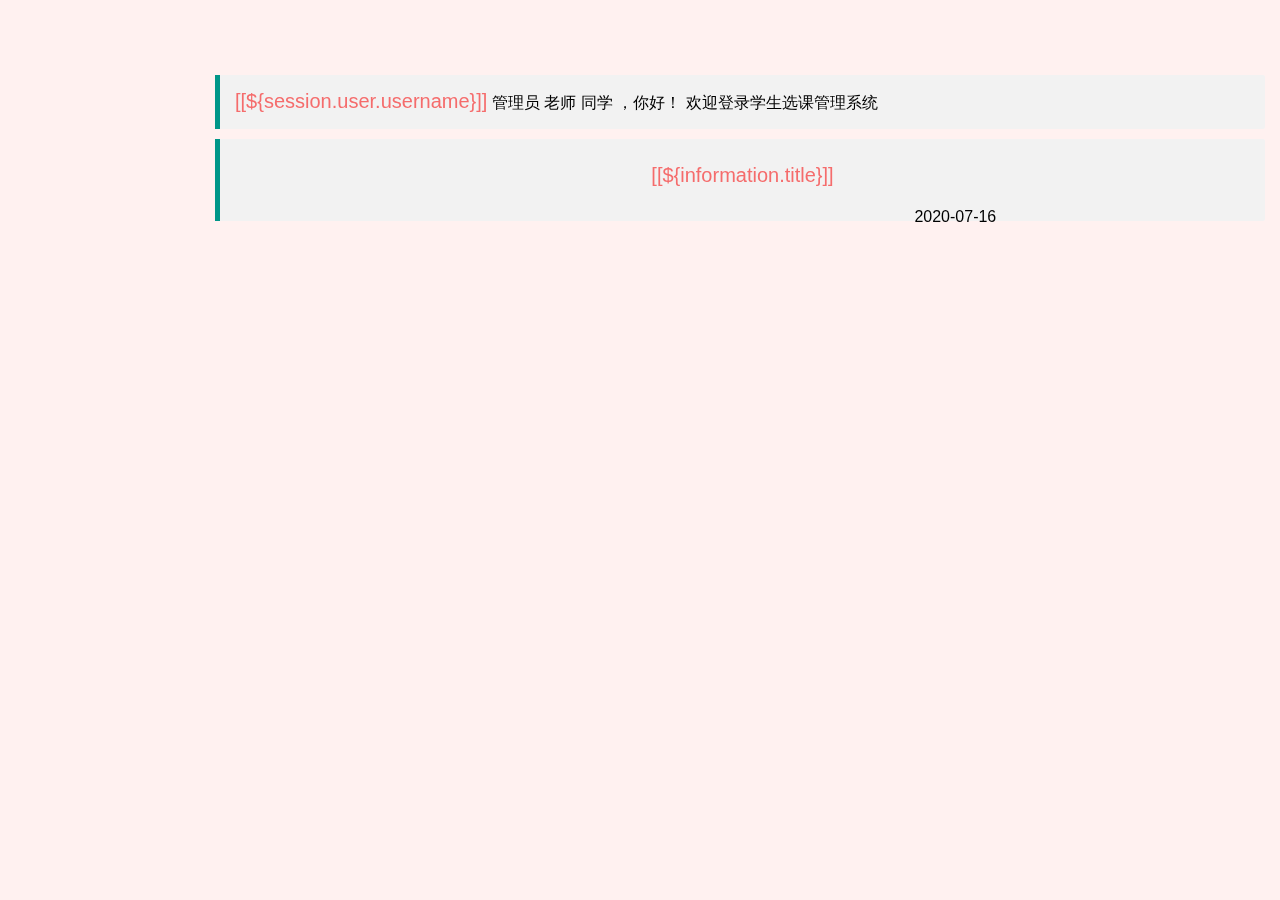
<file: TeachingManagementSystem/target/classes/templates/index.html>
<!DOCTYPE html>
<html xmlns:th="http://www.thymeleaf.org"
      xmlns:layout="http://www.ultraq.net.nz/web/thymeleaf/layout"
      xmlns="http://www.w3.org/1999/xhtml"
      lang="en">
<head>
    <meta charset="UTF-8"/>
    <title>首页</title>
    <link href="../static/css/index.css" type="text/css" rel="stylesheet"/>
    <link rel="stylesheet" href="../static/layui/css/layui.css"/>
</head>
<body class="layui-layout-body">
<div class="layui-layout layui-layout-admin">
    <!--头部导航栏-->
    <div id="head" th:include="common/header :: common_head(user=${session.user})"></div>
    <!--左边菜单栏-->
    <div id="left_column" th:include="common/left_column :: left_column(menuList=${session.menuList})"></div>
    <!-- 内容主体区域 -->
    <div class="layui-body">
        <div style="padding: 15px;">
            <div class="index_cloum">
                <blockquote class="layui-elem-quote">
                    <span class="login_name"> [[${session.user.username}]]</span>
                    <span th:if="${userType} eq '1'">管理员</span>
                    <span th:if="${userType} eq '2'">老师</span>
                    <span th:if="${userType} eq '3'">同学</span>
                    ，你好！ 欢迎登录学生选课管理系统
                </blockquote>
                <blockquote class="layui-elem-quote">
                    <div class="notice_title"> [[${information.title}]]</div>
                    <div class="notice_content" id="content">

                    </div>
                    <div class="notice_date " >
                        2020-07-16
                    </div>
                </blockquote>
            </div>
        </div>
    </div>
</div>
</body>
<script src="../static/layui/layui.all.js"></script>
<script th:inline="javascript">
    layui.use('layer',function(){
        var layer = layui.layer,
            $ = layui.jquery;
        layer.ready(function(){
            var content = [[${information.content}]];
            document.getElementById('content').innerHTML = content;
        });
    });
</script>
</html>
</file>
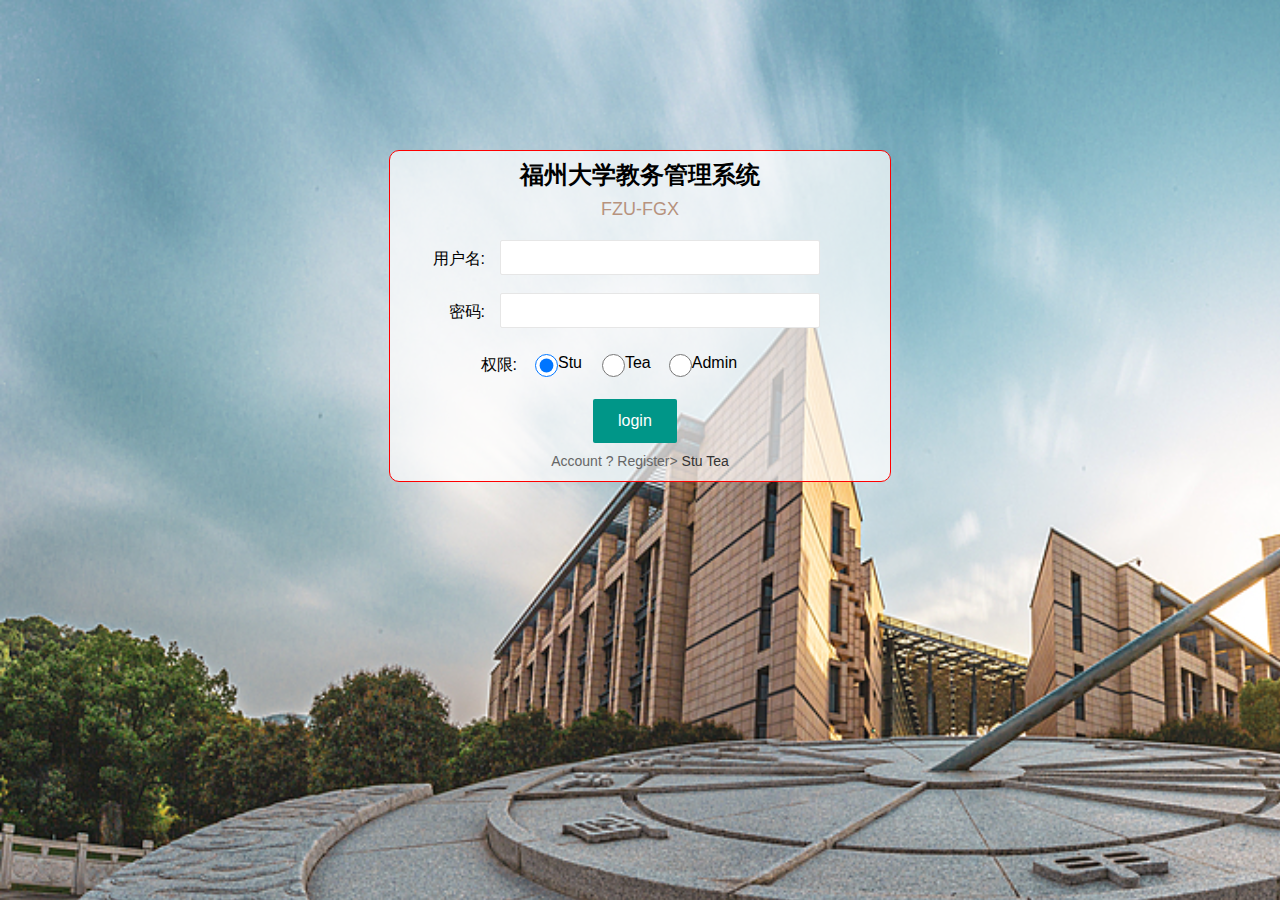
<file: TeachingManagementSystem/target/classes/templates/login.html>
<!DOCTYPE html>
<html lang="en">
<head>
    <meta charset="UTF-8">
    <title>login</title>
    <link href="../static/css/login.css" type="text/css" rel="stylesheet"/>
</head>
<body>
<div class="content">
    <div class="middle_column">
        <div class="zh_title">福州大学教务管理系统</div>
        <div class="en_title">FZU-FGX</div>
        <div class="layui-form-item">
            <label class="layui-form-label">用户名:</label>
            <div class="layui-input-block">
                <input type="text" name="username" id="username" lay-verify="required" lay-reqtext="Username is a required field, how can it be empty?" placeholder="" autocomplete="off" class="layui-input account_input">
            </div>
        </div>
        <div class="layui-form-item">
            <label class="layui-form-label">密码:</label>
            <div class="layui-input-block">
                <input type="password" name="password" id="password" lay-verify="required" lay-reqtext="Password is a required field, how can it be empty?" placeholder="" autocomplete="off" class="layui-input account_input">
            </div>
        </div>
        <div class="layui-form-item" pane="">
            <label class="layui-form-label role_title">权限:</label>
            <div class="layui-input-block" id="check_type">
                <input type="radio" class="role_input left_input" name="type" value="1" title="学生" checked=""><span class="label">Stu</span>
                <input type="radio" class="role_input" name="type" value="2" title="教师"><span class="label">Tea</span>
                <input type="radio" class="role_input" name="type" value="3" title="管理员"><span class="label">Admin</span>
                <!--disabled=""-->
            </div>
        </div>
        <div class="sub_column">
            <button type="button" class="layui-btn layui-btn-lg" id="login_btn">login</button>
        </div>
        <div class="go_register">
            Account ? Register> <a href="register?type=1">Stu</a> <a href="register?type=2">Tea</a>
        </div>
    </div>
</div>

</body>
<link rel="stylesheet" href="../static/layui/css/layui.css">
<script src="../static/layui/layui.js"></script>
<script>
    layui.use(['form', 'layedit', 'laydate'], function(){
        var form = layui.form ,
            layer = layui.layer ;
        layui.$('#login_btn').on('click', function(){
            // 1. 获取用户输入
            var username = document.getElementById("username").value;
            var password = document.getElementById("password").value;
            var check_type = layui.$('#check_type input[name="type"]:checked ').val();
            // 2. 构造请求数据
            var data = {
                'password': password
            };
            if('1' == check_type){
                data.studentNumber = username;// 学生登录
            }else{
                data.loginName = username;// 教师或管理员登录
            }
            data = JSON.stringify(data);
            // 3. 发送AJAX请求
            layui.jquery.ajax({
                url: '1' == check_type ? '/student/login' : ('2' == check_type?'/teacher/login':'/manage/login'),// 请求地址
                method: 'post',// POST方法
                data: data,// 发送的数据
                contentType: "application/json;charset=utf-8",
                traditional: true,
                dataType: 'html',
                success: function (res) {
                    document.write(res);
                    // console.log(res)// 成功回调
                }
            });
        });
    })
</script>
</html>
</file>
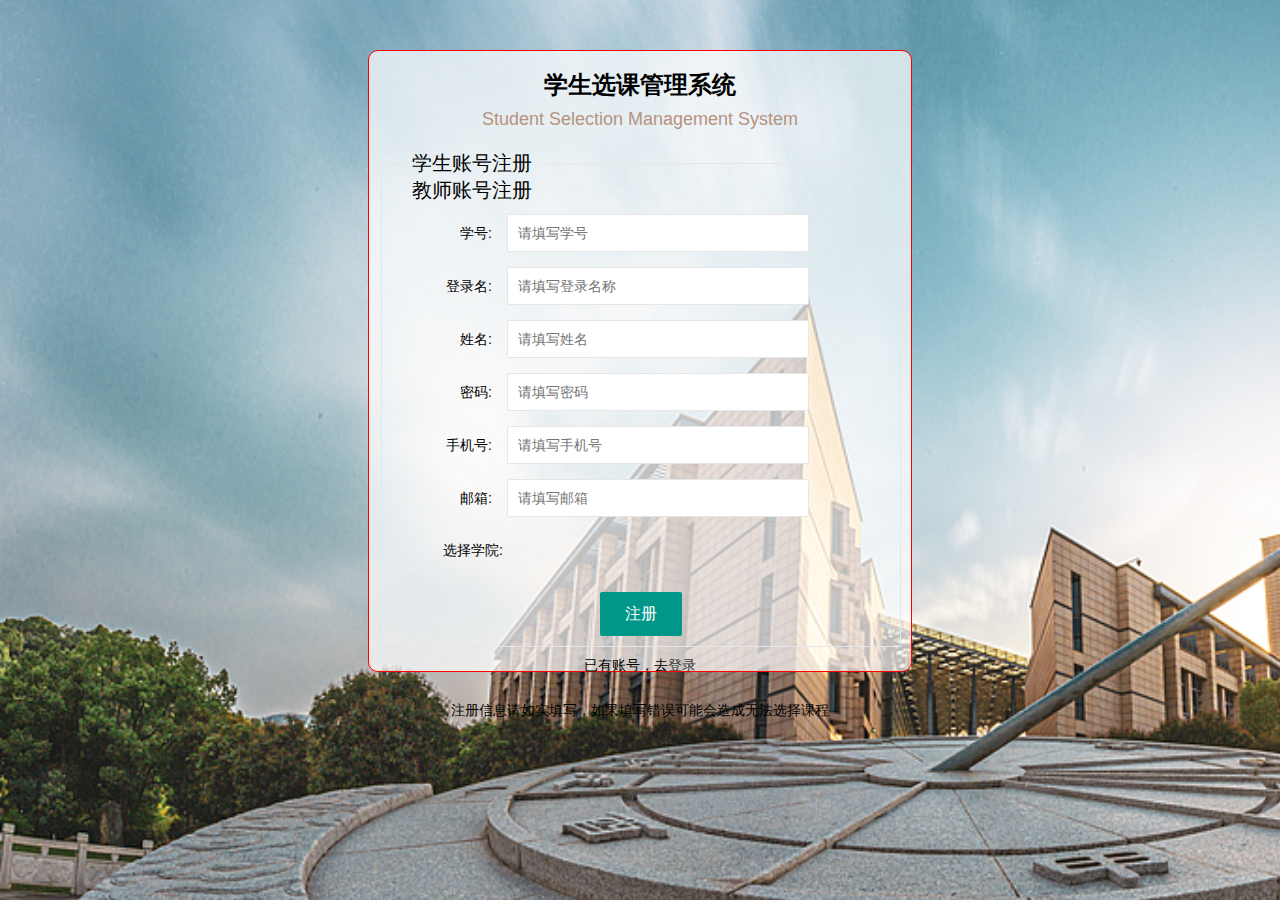
<file: TeachingManagementSystem/target/classes/templates/register.html>
<!DOCTYPE html>
<html lang="en" xmlns:th="http://www.thymeleaf.org">
<head>
    <meta charset="UTF-8">
    <title>注册</title>
    <meta http-equiv="Content-Type" content="text/html; charset=UTF-8"/>
    <link href="../static/css/register.css" type="text/css" rel="stylesheet"/>
</head>
<body>
<div class="content">
    <div class="middle_column">
        <div class="zh_title">学生选课管理系统</div>
        <div class="en_title">Student Selection Management System</div>
        <fieldset class="layui-elem-field" th:switch="${type}">
            <legend th:case="1">学生账号注册</legend>
            <legend th:case="2">教师账号注册</legend>
            <div class="layui-field-box layui-form" th:switch="${type}" action="" lay-filter="example">
                <div class="layui-form-item" th:case="1">
                    <label class="layui-form-label">学号:</label>
                    <div class="layui-input-block">
                        <input type="text" name="studentNumber" id="studentNumber" lay-verify="required" lay-reqtext="学号是必填项，岂能为空？" placeholder="请填写学号" autocomplete="off" class="layui-input account_input">
                    </div>
                </div>
                <div class="layui-form-item" th:case="2">
                    <label class="layui-form-label">登录名:</label>
                    <div class="layui-input-block">
                        <input type="text" name="loginName" lay-verify="required" lay-reqtext="登录名是必填项，岂能为空？" placeholder="请填写登录名称" autocomplete="off" class="layui-input account_input">
                    </div>
                </div>
                <div class="layui-form-item">
                    <label class="layui-form-label">姓名:</label>
                    <div class="layui-input-block">
                        <input type="text" name="username" lay-verify="required" lay-reqtext="姓名是必填项，岂能为空？" placeholder="请填写姓名" autocomplete="off" class="layui-input account_input">
                    </div>
                </div>
                <div class="layui-form-item">
                    <label class="layui-form-label">密码:</label>
                    <div class="layui-input-block">
                        <input type="text" name="password" lay-verify="required" lay-reqtext="密码是必填项，岂能为空？" placeholder="请填写密码" autocomplete="off" class="layui-input account_input">
                    </div>
                </div>
                <div class="layui-form-item">
                    <label class="layui-form-label">手机号:</label>
                    <div class="layui-input-block">
                        <input type="text" name="phone" lay-verify="required" lay-reqtext="手机号是必填项，岂能为空？" placeholder="请填写手机号" autocomplete="off" class="layui-input account_input">
                    </div>
                </div>
                <div class="layui-form-item">
                    <label class="layui-form-label">邮箱:</label>
                    <div class="layui-input-block">
                        <input type="text" name="email" lay-verify="required" lay-reqtext="邮箱是必填项，岂能为空？" placeholder="请填写邮箱" autocomplete="off" class="layui-input account_input">
                    </div>
                </div>
                <div class="dropdown search_college">
                    <span class="name_title">选择学院:</span>
                    <select class="dropbtn" lay-filter="college">
                        <option value="0">请选择你所属的学院</option>
                        <option th:each="college : ${collegeList}" th:value="${college.id}" th:text="${college.name}" />
                    </select>
                </div>
                <div class="sub_column">
                    <button type="button" id="getFromValue" class="layui-btn layui-btn-lg">注册</button>
                </div>
            </div>
        </fieldset>
        <div class="bottom_tip">
            <div>已有账号，去<a href="/">登录</a></div>
            <div class="tip_content">注册信息请如实填写，如果填写错误可能会造成无法选择课程</div>
        </div>
    </div>
</div>
</body>
<link rel="stylesheet" href="../static/layui/css/layui.css">
<script src="../static/layui/layui.js"></script>
<script>
    layui.use(['form', 'layedit', 'laydate'], function(){
        var form = layui.form ,layer = layui.layer ,layedit = layui.layedit ,laydate = layui.laydate;

        var type = [[${type}]];

        var collegeId;
        //获取选择的学院
        form.on('select(college)', function (data) {
            collegeId= data.value;
        });
        //表单取值
        layui.$('#getFromValue').on('click', function(){
            var data = form.val('example');
            var studentNumber = data.studentNumber;
            var loginName = data.loginName;
            var username = data.username;
            var password = data.password;
            var phone = data.phone;
            var email = data.email;
            console.log(data)
            if(type=='1' && (studentNumber===null || studentNumber === undefined || studentNumber === '')){
                layer.msg("学号不能为空");
                return;
            }
            if(type=='2' && (loginName===null || loginName === undefined || loginName === '')){
                layer.msg("登录名不能为空");
                return;
            }
            if(username===null || username === undefined || username === ''){
                layer.msg("姓名不能为空");
                return;
            }
            if(password===null || password === undefined || password === ''){
                layer.msg("密码不能为空");
                return;
            }
            if(phone===null || phone === undefined || phone === ''){
                layer.msg("手机号不能为空");
                return;
            }
            if(email===null || email === undefined || email === ''){
                layer.msg("邮箱不能为空");
                return;
            }
            if(collegeId===null || collegeId === undefined || collegeId === ''){
                layer.msg("请选择所属学院");
                return;
            }
            data.collegeId = collegeId;
            data = JSON.stringify(data);
            layui.jquery.ajax({
                url:type=='1'?'/studentRegister':'/teacherRegister',
                method:'post',
                data:data,
                contentType: "application/json",
                traditional: true,
                dataType: 'json',
                success:function(res){
                    if(res.code==200){
                        layer.msg("注册成功，请登录");
                        window.location.href='/';
                    }else{
                        layer.msg(res.message);
                        layer.msg("注册出错")
                    }
                },
                error:function (erro) {
                    layer.msg(res.message);
                    window.location.href="/register?type="+type;
                }
            })
        });
    })
</script>
</html>
</file>
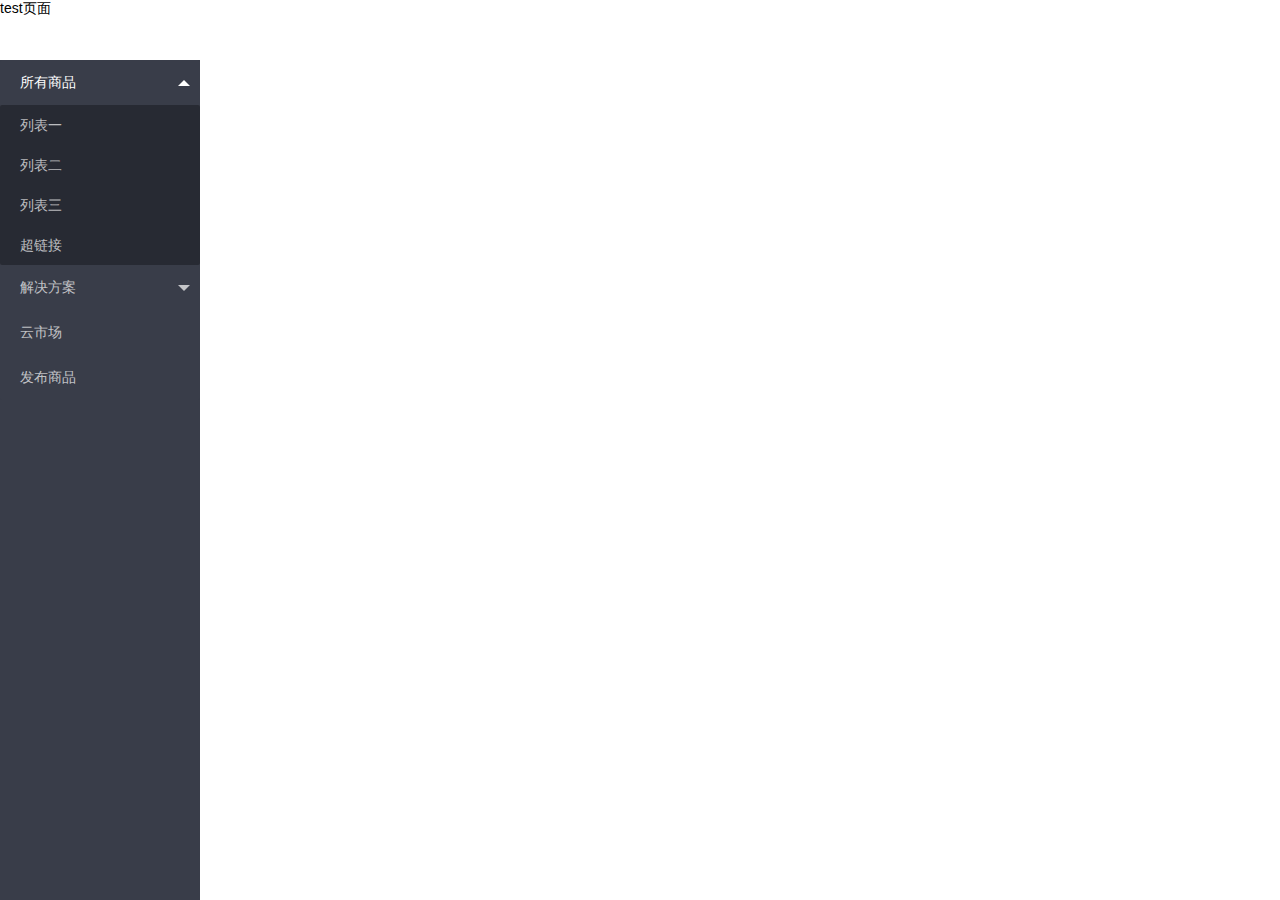
<file: TeachingManagementSystem/target/classes/templates/test.html>
<!DOCTYPE html>
<html lang="en" xmlns:th="http://www.thymeleaf.org">
<head>
    <meta charset="UTF-8">
    <title>test</title>
    <meta http-equiv="Content-Type" content="text/html; charset=UTF-8"/>
    <link rel="stylesheet" href="../static/layui/css/layui.css"/>
</head>
<body class="layui-layout-body">
<div class="layui-layout layui-layout-admin">
    <p>test页面</p>
    <div class="layui-side layui-bg-black">
        <div class="layui-side-scroll">
            <!-- 左侧导航区域（可配合layui已有的垂直导航） -->
            <ul class="layui-nav layui-nav-tree"  lay-filter="test">
                <li class="layui-nav-item layui-nav-itemed">
                    <a class="" href="javascript:;">所有商品</a>
                    <dl class="layui-nav-child">
                        <dd><a href="javascript:;">列表一</a></dd>
                        <dd><a href="javascript:;">列表二</a></dd>
                        <dd><a href="javascript:;">列表三</a></dd>
                        <dd><a href="">超链接</a></dd>
                    </dl>
                </li>
                <li class="layui-nav-item">
                    <a href="javascript:;">解决方案</a>
                    <dl class="layui-nav-child">
                        <dd><a href="javascript:;">列表一</a></dd>
                        <dd><a href="javascript:;">列表二</a></dd>
                        <dd><a href="">超链接</a></dd>
                    </dl>
                </li>
                <li class="layui-nav-item"><a href="">云市场</a></li>
                <li class="layui-nav-item"><a href="">发布商品</a></li>
            </ul>
        </div>
    </div>
</div>
<!--<script src="../static/layui/layui.js"/>-->
<script src="../static/layui/layui.all.js"/>


</body>
<script>
    //JavaScript代码区域
    layui.use('element', function(){
        var element = layui.element;
        element.init();
    });
</script>
</html>
</file>
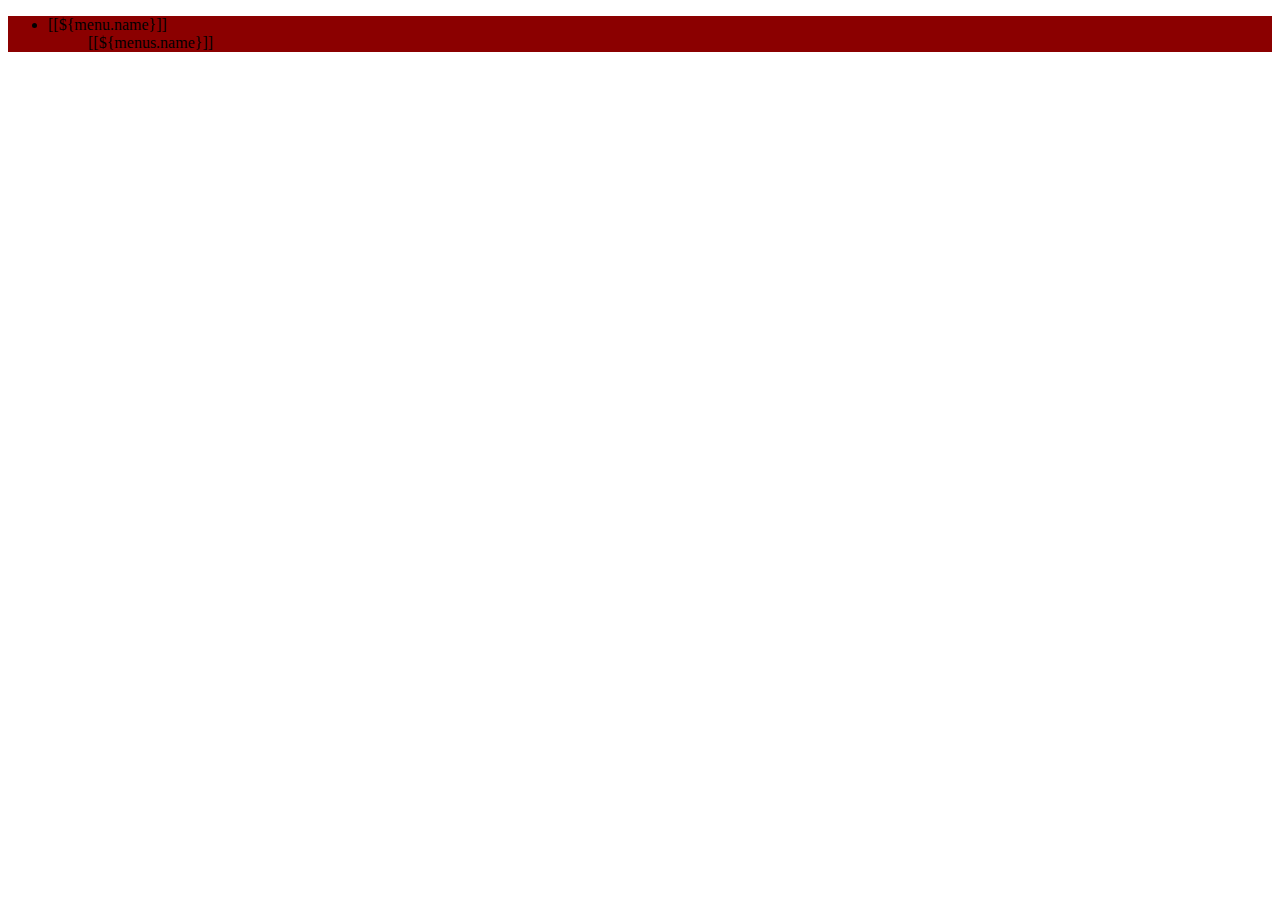
<file: TeachingManagementSystem/target/classes/templates/common/back.xml.html>
<!DOCTYPE HTML>
<html xmlns:th="http://www.thymeleaf.org">
<left_column>
  <footer th:fragment="common_left(menuList)">
    <div class="layui-side layui-bg-black" style="background-color: #8B0000;">
      <div class="layui-side-scroll">
        <ul class="layui-nav layui-nav-tree"  lay-filter="test" style="background-color: #8B0000;">
          <li class="layui-nav-item " th:each="menu : ${menuList}">
            <a th:href="@{${menu.href}}">[[${menu.name}]]</a>
            <dl class="layui-nav-child" th:if="${#lists.size(menu.menus)} gt 0">
              <dd th:each="menus : ${menu.menus}"><a th:href="@{${menus.href}}">[[${menus.name}]]</a></dd>
            </dl>
          </li>
        </ul>
      </div>
    </div>
  </footer>
</left_column>
</html>
</file>
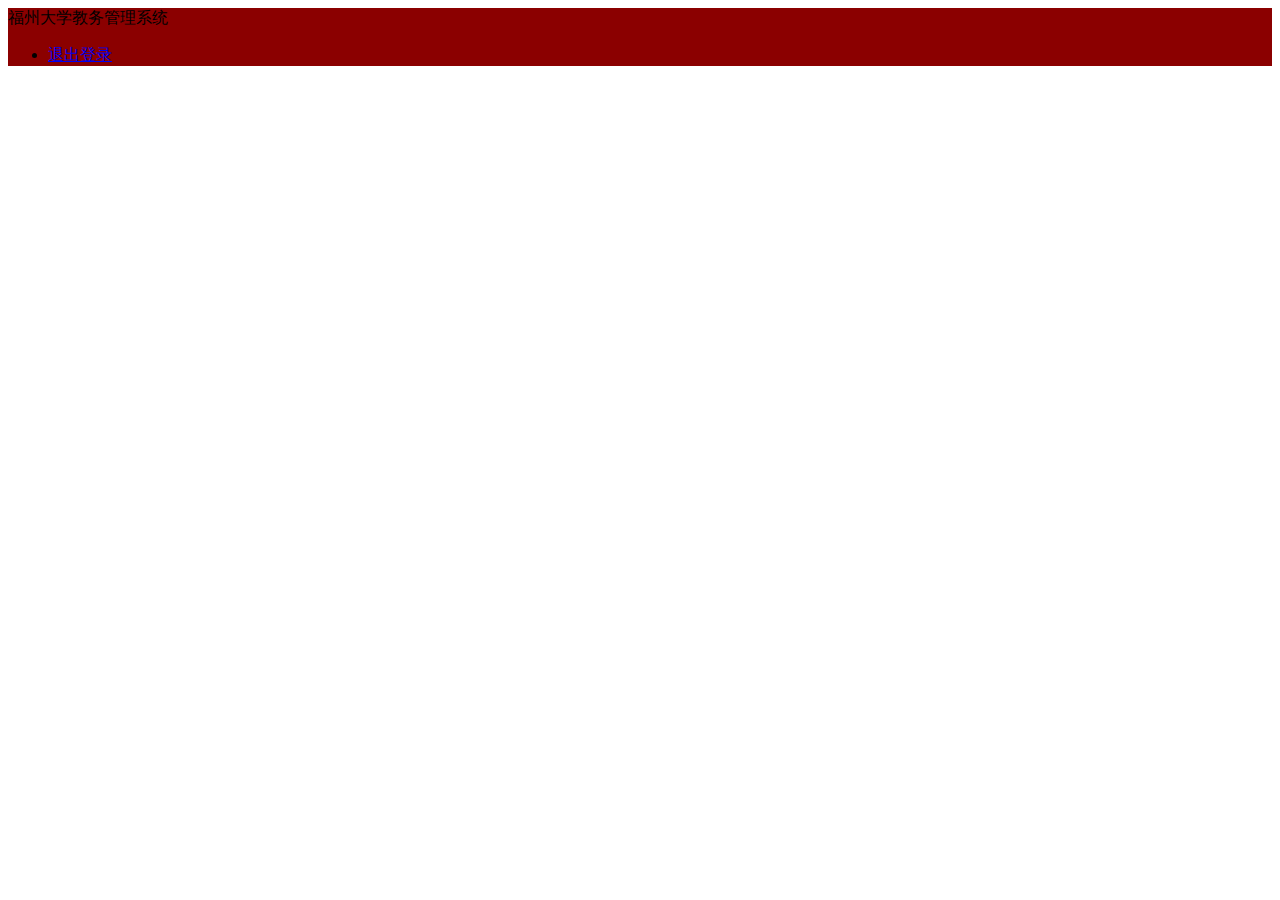
<file: TeachingManagementSystem/target/classes/templates/common/header.html>
<!DOCTYPE HTML>
<html xmlns="http://www.w3.org/1999/xhtml" xmlns:th="http://www.thymeleaf.org">
<head>
    <footer th:fragment="common_head(user)">
        <div class="layui-header" style="background-color: #8B0000;">
            <div class="layui-logo">福州大学教务管理系统 </div>
            <ul class="layui-nav layui-layout-right" style="background-color: #8B0000;">
<!--                <li class="layui-nav-item">-->
<!--                    <a href="javascript:;">-->
<!--                        <img src="http://t.cn/RCzsdCq" class="layui-nav-img">-->
<!--                        [[${user.username}]]-->
<!--                    </a>-->
<!--&lt;!&ndash;                    <dl class="layui-nav-child">&ndash;&gt;-->
<!--&lt;!&ndash;                        <dd><a href="">基本资料</a></dd>&ndash;&gt;-->
<!--&lt;!&ndash;                        <dd><a href="">安全设置</a></dd>&ndash;&gt;-->
<!--&lt;!&ndash;                    </dl>&ndash;&gt;-->
<!--                </li>-->
                <li class="layui-nav-item"><a href="/logout">退出登录</a></li>
            </ul>
        </div>
    </footer>
</head>
</html>
</file>
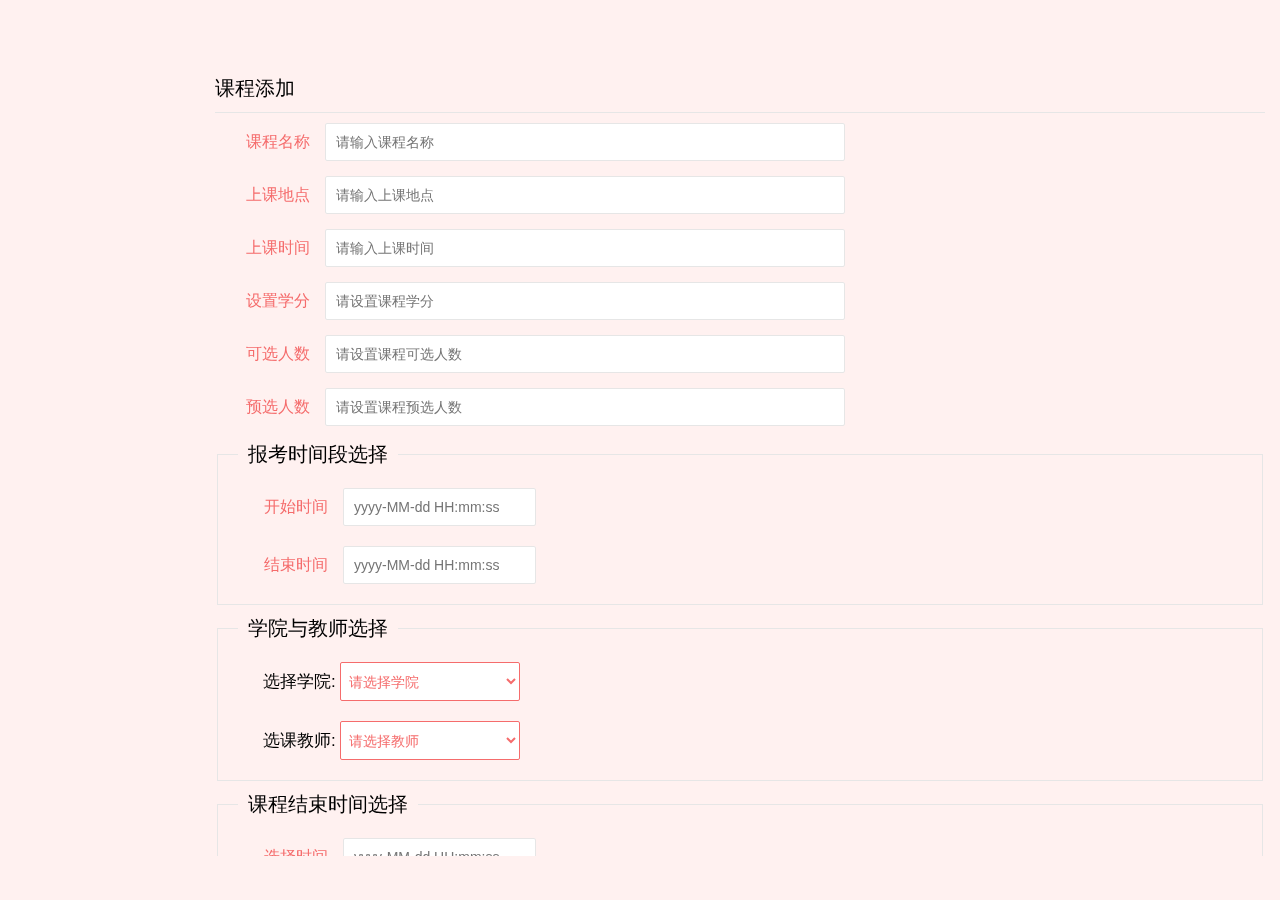
<file: TeachingManagementSystem/target/classes/templates/manage/addCourse.html>
<!DOCTYPE html>
<html lang="zh" xmlns:th="http://www.w3.org/1999/xhtml">
<head>
    <meta charset="UTF-8"/>
    <title>添加课程</title>
    <link href="../../static/css/index.css" type="text/css" rel="stylesheet"/>
    <link rel="stylesheet" href="../../static/layui/css/layui.css"/>
</head>
<body class="layui-layout-body">
<div class="layui-layout layui-layout-admin">
    <!--头部导航栏-->
    <div id="head" th:include="common/header :: common_head(user=${session.user})"></div>
    <!--左边菜单栏-->
    <div id="left_column" th:include="common/left_column :: left_column(menuList=${session.menuList})"></div>
    <!-- 内容主体区域 -->
    <div class="layui-body">
        <div style="padding: 15px;">

            <div class="teacher_column">
                <div class="teacher_top">
                    课程添加 <hr>
                </div>
                <div>
                    <div class="layui-form-item input_box">
                        <label class="layui-form-label">课程名称</label>
                        <div class="layui-input-block">
                            <input type="text" name="courseName" id="courseName" autocomplete="off" placeholder="请输入课程名称" class="layui-input">
                        </div>
                    </div>
                    <div class="layui-form-item input_box">
                        <label class="layui-form-label">上课地点</label>
                        <div class="layui-input-block">
                            <input type="text" name="classPlace" id="classPlace" autocomplete="off" placeholder="请输入上课地点" class="layui-input">
                        </div>
                    </div>
                    <div class="layui-form-item input_box">
                        <label class="layui-form-label">上课时间</label>
                        <div class="layui-input-block">
                            <input type="text" name="classDate" id="classDate" autocomplete="off" placeholder="请输入上课时间" class="layui-input">
                        </div>
                    </div>
                    <div class="layui-form-item input_box">
                        <label class="layui-form-label">设置学分</label>
                        <div class="layui-input-block">
                            <input type="number" name="credits" id="credits" autocomplete="off" placeholder="请设置课程学分" class="layui-input">
                        </div>
                    </div>
                    <!--<div class="layui-form-item input_box">-->
                        <!--<label class="layui-form-label">设置学年</label>-->
                        <!--<div class="layui-input-block">-->
                            <!--<input type="text" name="academicYear" id="academicYear" autocomplete="off" placeholder="请设置课程学年" class="layui-input">-->
                        <!--</div>-->
                    <!--</div>-->
                    <div class="layui-form-item input_box">
                        <label class="layui-form-label">可选人数</label>
                        <div class="layui-input-block">
                            <input type="number" name="optional" id="optional" autocomplete="off" placeholder="请设置课程可选人数" class="layui-input">
                        </div>
                    </div>
                    <div class="layui-form-item input_box">
                        <label class="layui-form-label">预选人数</label>
                        <div class="layui-input-block">
                            <input type="number" name="primary" id="primary" autocomplete="off" placeholder="请设置课程预选人数" class="layui-input">
                        </div>
                    </div>
                    <fieldset class="layui-elem-field special-box">
                        <legend>报考时间段选择</legend>
                        <div class="layui-field-box">
                            <div class="layui-inline input_box">
                                <label class="layui-form-label">开始时间</label>
                                <div class="layui-input-inline">
                                    <input type="text" class="layui-input" id="startDate" placeholder="yyyy-MM-dd HH:mm:ss">
                                </div>
                            </div>
                            <div class="layui-inline input_box">
                                <label class="layui-form-label">结束时间</label>
                                <div class="layui-input-inline">
                                    <input type="text" class="layui-input" id="endDate" placeholder="yyyy-MM-dd HH:mm:ss">
                                </div>
                            </div>
                        </div>
                    </fieldset>
                    <fieldset class="layui-elem-field special-box">
                        <legend>学院与教师选择</legend>
                        <div class="layui-field-box">
                            <div class="dropdown input_box check_box">
                                <span class="name_title">选择学院:</span>
                                <select class="dropbtn" id="collegeId" name="collegeId">
                                    <option value="0">请选择学院</option>
                                    <option th:each="college : ${collegeList}" th:value="${college.id}" th:text="${college.name}" />
                                </select>
                            </div>
                            <div class="dropdown input_box check_box">
                                <span class="name_title">选课教师:</span>
                                <select class="dropbtn" id="teacherId" name="teacherId">
                                    <option value="0">请选择教师</option>
                                    <option th:each="teacher : ${teacherList}" th:value="${teacher.id}" th:text="${teacher.username}" />
                                </select>
                            </div>

                        </div>
                    </fieldset>
                    <fieldset class="layui-elem-field special-box">
                        <legend>课程结束时间选择</legend>
                        <div class="layui-field-box">
                            <div class="layui-inline input_box">
                                <label class="layui-form-label">选择时间</label>
                                <div class="layui-input-inline">
                                    <input type="text" class="layui-input" id="teachEndDate" placeholder="yyyy-MM-dd HH:mm:ss">
                                </div>
                            </div>
                        </div>
                    </fieldset>
                    <div class="layui-form-item layui-form-text">
                        <label class="layui-form-label">课程说明</label>
                        <div class="layui-input-block">
                            <textarea placeholder="请输入课程说明" id="text-area" class="layui-textarea"></textarea>
                        </div>
                    </div>
                </div>
                <div class="add-course-btn">
                    <button type="button" class="layui-btn" onclick="addCourse()">添加课程</button>
                </div>
            </div>

        </div>

    </div>
</div>
<script src="../../static/layui/layui.all.js"/>
<script></script>
<script>
    layui.use(['table', 'layer', 'laydate'], function(){
        var layer = layui.layer,
            table = layui.table,
            $ = layui.jquery,
            laydate = layui.laydate;;

        //日期时间选择器
        laydate.render({
            elem: '#startDate'
            ,type: 'datetime'
        });
        laydate.render({
            elem: '#endDate'
            ,type: 'datetime'
        });
        laydate.render({
            elem: '#teachEndDate'
            ,type: 'datetime'
        });

        window.addCourse = function () {
            //课程
            var courseName = $('#courseName').val();
            //学院
            var collegeId = $('select[name="collegeId"] option:selected').val();
            //教师
            var teacherId = $('select[name="teacherId"] option:selected').val();
            //上课地点
            var classPlace = $('#classPlace').val();
            //上课时间
            var classDate = $('#classDate').val();
            //课程学分
            var credits = $('#credits').val();
            // //课程学年
            // var academicYear = $('#academicYear').val();
            //可选人数
            var optional = $('#optional').val();
            //预选人数
            var primary = $('#primary').val();
            //报考开始时间
            var startDate = $('#startDate').val();
            //报考结束时间
            var endDate = $('#endDate').val();
            //课程结束时间
            var teachEndDate = $('#teachEndDate').val();
            //课程说明
            var textArea = $('#text-area').val();
            var data = {
                'courseName': courseName,
                'collegeId': collegeId,
                'teacherId': teacherId,
                'classPlace': classPlace,
                'classDate': classDate,
                'credits': credits,
                // 'academicYear': academicYear,
                'optional': optional,
                'primaryAmount': primary,
                'startDate': startDate,
                'endDate': endDate,
                'teachEndDate': teachEndDate,
                'remark': textArea,
            };
            data = JSON.stringify(data);
            $.ajax({
                url: '/course/addCourse',
                method: 'POST',
                data: data,
                contentType: "application/json",
                traditional: true,
                dataType: 'text',
                success: function (res) {
                    res = JSON.parse(res)
                    if(res.code == '201'){
                        layer.msg(res.data)
                    }else{
                        var message = res.data;
                        window.location.href="/course/list";
                        layer.msg(res.data)
                    }
                }
            });

        };
    });
</script>
</body>
</html>
</file>
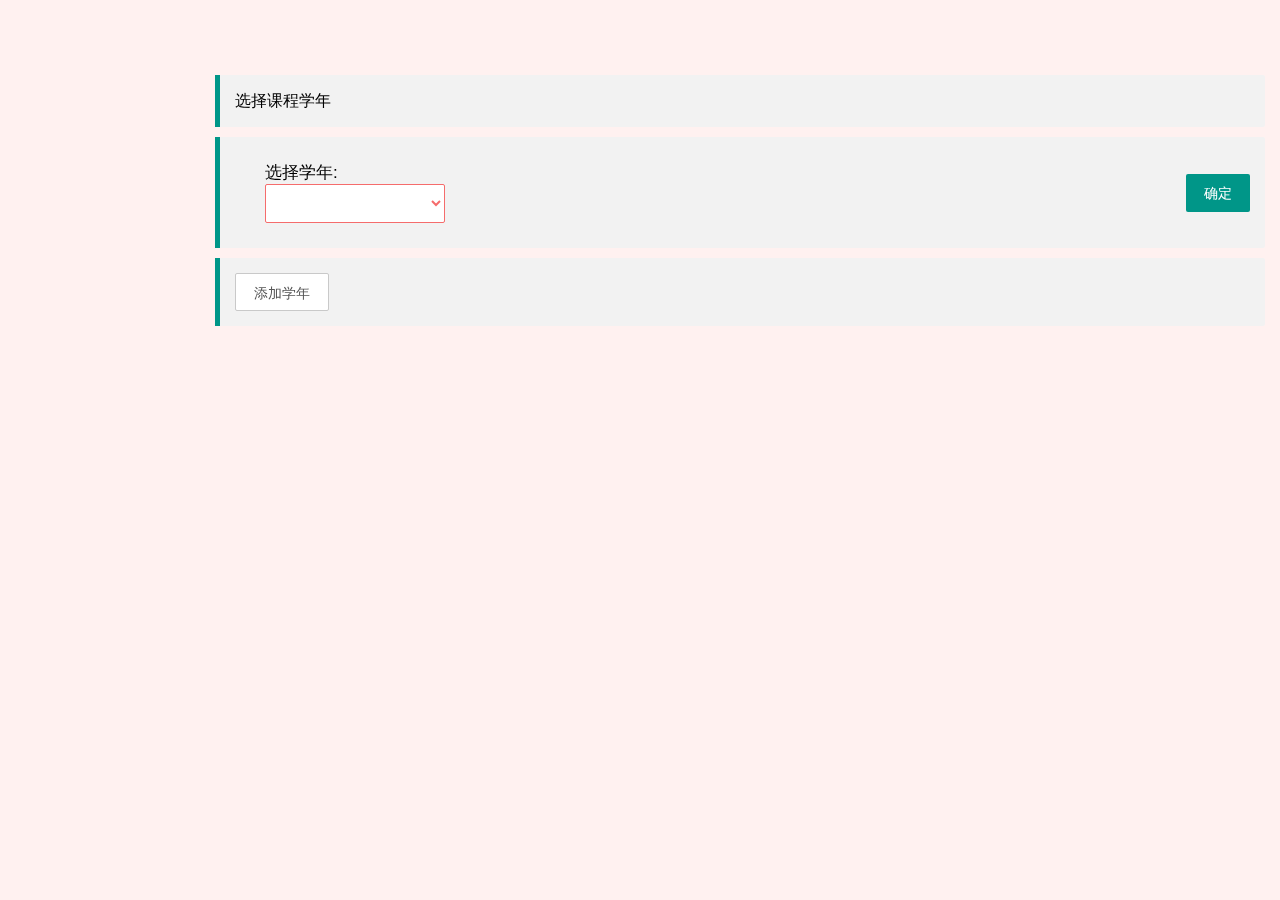
<file: TeachingManagementSystem/target/classes/templates/manage/courseAcademicYear.html>
<!DOCTYPE html>
<html lang="en" xmlns:th="http://www.thymeleaf.org">
<head>
    <meta charset="UTF-8"/>
    <title>课程学年管理</title>
    <link href="../../static/css/index.css" type="text/css" rel="stylesheet"/>
    <link rel="stylesheet" href="../../static/layui/css/layui.css"/>
</head>
<body class="layui-layout-body">
<div class="layui-layout layui-layout-admin">
    <!--头部导航栏-->
    <div id="head" th:include="common/header :: common_head(user=${session.user})"></div>
    <!--左边菜单栏-->
    <div id="left_column" th:include="common/left_column :: left_column(menuList=${session.menuList})"></div>
    <!-- 内容主体区域 -->
    <div class="layui-body">
        <div style="padding: 15px;">
            <div class="index_cloum">
                <blockquote class="layui-elem-quote">
                    选择课程学年
                </blockquote>
                <blockquote class="layui-elem-quote">
                    <div class="academic_year_check">
                        <div class="dropdown input_box check_box">
                            <div class="name_title">选择学年:</div>
                            <select class="dropbtn" id="academicYears" name="academicYears" >
                                <option th:each="academicYears : ${courseAcademicYears}" th:value="${academicYears.id}" th:text="${academicYears.academicYear}" th:selected="${academicYears.state eq '1'}"/>
                            </select>
                        </div>
                    </div>
                    <div class="academic_year_btn">
                        <button type="button" class="layui-btn" onclick="checkAcademicYears()">确定</button>
                    </div>
                    <div class="clear"></div>
                </blockquote>
                <blockquote class="layui-elem-quote">
                    <button type="button" class="layui-btn layui-btn-primary" onclick="addAcademicYears()">添加学年</button>
                </blockquote>
            </div>
        </div>
    </div>
</div>
</body>
<script src="../../static/layui/layui.all.js"></script>
<script>
    layui.use(['table', 'layer', 'laydate'], function(){
        var layer = layui.layer,
            table = layui.table,
            $ = layui.jquery;

        //修改学年
        window.checkAcademicYears = function () {
           var academicYears = $('select[name="academicYears"] option:selected').val();
           var data = {
                'id': academicYears,
           };
           data = JSON.stringify(data);
           $.ajax({
                url: '/course/updateAcademicYears',
                method: 'post',
                data: data,
                contentType: "application/json;charset=utf-8",
                traditional: true,
                dataType: 'text',
                success: function (res) {
                    res = JSON.parse(res)
                    if(res.code == '201'){
                        layer.msg(res.data)
                    }else{
                        var message = res.data;
                        window.location.reload();
                        layer.msg(res.data)
                    }
                }
            });
        };

        //添加学年
        window.addAcademicYears = function () {
            console.log("academicYears");
            layer.open({
                type: 1,
                title: "添加学年",
                closeBtn: false,
                area: '500px;',
                shade: 0.8,
                id: 'LAY_layuipro', //设定一个id，防止重复弹出
                btn: ['添加学年', '取消添加'],
                btnAlign: 'c',
                moveType: 1, //拖拽模式，0或者1
                content: '<div class="layui-form-item" style="margin-top: 25px;">\n' +
                    '  <label class="layui-form-label">学年:</label>\n' +
                    '  <div class="layui-input-block">\n' +
                    '    <input type="text" name="name" id="name" lay-verify="required" placeholder="设置学年" autocomplete="off" class="layui-input account_input">\n' +
                    '  </div>\n' +
                    '</div>',
                yes: function(){
                    var name = document.getElementById("name").value;
                    addCourseAcademicYears(name);
                },
                btn2: function(){
                    layer.closeAll();
                }
            });
        };


        window.addCourseAcademicYears = function (name) {
            var data = { 'academicYear':name };
            data = JSON.stringify(data);
            $.ajax({
                url: '/course/addAcademicYears',
                method: 'post',
                data: data,
                contentType: "application/json;charset=utf-8",
                traditional: true,
                dataType: 'text',
                success: function (res) {
                    res = JSON.parse(res)
                    if(res.code == '201'){
                        layer.msg(res.data)
                    }else{
                        var message = res.data;
                        layer.closeAll()
                        layer.msg(res.data)
                    }
                }
            });
        }

    });
</script>
</html>
</file>
<file: TeachingManagementSystem/target/classes/static/css/index.css>
body{
    background: #fff1f0;
}
.content{
	
}
.index_cloum{
	font-size: 16px;
}

.login_name{
	font-size: 20px;
	color: #f56c6c;
}
.notice_title{
	font-size: 20px;
	color: #f56c6c;
	text-align: center;
	margin: 10px 0;
}
.notice_content{
	margin-top: 20px;
	line-height: 40px;
}
.notice_date{
	padding-right: 25%;
	float: right;
	font-size: 16px;
}

.layui-tree .layui-tree-txt{
	/*color: #fff;*/
	font-size: 18px;
}
.layui-tree-entry .layui-tree-icon .layui-icon{
	/*color: #fff;*/
}


.layui-elem-field{
	height: 470px;
}
.menu_left{
	float: left;
}
.menu_right{
	/*float: right;*/
	/*width: 70%;*/
	height: 410px;
}

.menu_right .layui-elem-quote{
	padding: 0;
}
.college_title{
	float: left;
	font-size: 18px;
	height: 38px;
	line-height: 38px;
}
.college_add{
	float: right;
	margin-right: 5%;
}

.layui-form-label{
	font-size: 16px;
	font-weight: bold;
	color: #f56c6c;
}
.layui-input-block>.account_input{
	width: 320px;
	height: 35px;
}

.layui-input-block > .role_input{
	margin-top: 8px;
	margin-left: 60px;
	width: 20px;
	height: 20px;
}

.layui-input-block > .left_input{
	margin-left: 3px;
}

.layui-form-item > .role_title{
	width: 112px;
}
.label{
	top: 8px;
	position: absolute;
	font-size: 16px;
	height: 36px;
	margin: auto;
}
.information_title{
	margin: 18px 0;
}
.information_top{
	font-size: 20px;
}
.information_content{
	margin: 18px 0;

}
.information_date{
	margin: 18px 0;
}
.information_sub{
	margin-top: 20px;
}

.information_sub>button{
	margin: 0 41%;
}

/*教师*/

.teacher_top{
	font-size: 20px;
}

/* 下拉按钮样式 */
.dropbtn {
	font-size: 14px;
	height: 39px;
	width: 180px;
	line-height: 39px;
	border-width: 1px;
	border-style: solid;
	background-color: #fff;
	border-radius: 2px;
	padding-left: 4px;
	cursor: pointer;
	border-color: #f56c6c;
	color: #f56c6c;
}
.search_top{
	margin-top: 20px;
	padding-left: 20px;
}
/* 容器 <div> - 需要定位下拉内容 */
.dropdown {
	position: relative;
	display: inline-block;
}

/* 鼠标移上去后修改下拉菜单链接颜色 */
.dropdown option:hover {
	background-color: #f56c6c;
	color: #fff;
}

.search_college, .search_name, .search_btn{
	float: left;
	height: 30px;
	width: 25%;
}

.search_college2, .search_name2, .search_btn2{
	float: left;
	height: 30px;
	width: 25%;
}
.search_btn{
	text-align: center;
}

.search_btn button{
	height: 34px;
	line-height: 34px;
}
.name_title{
	font-size: 17px;
	width: 100%;
}
.search_input{
	line-height: 37px;
	border: 1px solid #e6e6e6;
	border-color: #f56c6c;
	height: 37px;
	padding-left: 5px;
}
.teacher_content{
	margin-top: 20px;
}
.clear{
	clear:both;
}

/*角色 弹出框*/
.menu_box{
	width:100%;
	height:100%;
	position:absolute;
	left:0;
	top:0;
	z-index:1000;
	background-color: rgba(245, 108, 108, 0.1);
	display:none;
}
.role_menu_manage{
	width: 400px;
	height: 500px;
	margin: 10% 40%;
	background-color: rgba(255,255,255,1);
	opacity:1;
}

.role_menu_manage .layui-elem-field{
	margin: auto;
	width: 350px;
	padding: 10px 0;
	height: 290px;
	overflow: hidden;
	overflow: auto;
}

.role_manage_btn{
	margin-top: 25px;
	text-align: center;
}
.determine_btn{
	float: left;
	margin-left: 50px;
}
.cancel_btn{
	float: right;
	margin-right: 50px;
}


.role_name_input{
	padding-top: 10px;
	width: 373px;
}
.role_menu_manage_title{
	font-size: 18px;
	padding-left: 10px;
	padding-top: 8px;
}

.role_name_input .role_title{
	margin: 5px 0;
}
.layui-elem-field .role_menu_rel_name{
	font-size: 15px;
}

.role_menu_manage .layui-tree-txt{
	font-size: 14px;
}

/*添加课程*/
.input_box{
	width: 60%;
	margin: 10px 0;
}

.check_box{
	padding-left: 30px;
}



.special-box{
	height: auto;
}
.add-course-btn{
	text-align: center;
}
/*课程学年选择*/
.course_academic_year_tip{
	height: 38px;
	line-height: 38px;
	font-size: 14px;
}
/*学年*/
.academic_year_btn{
	float: right;
	height: 80px;
	margin: auto;
	line-height: 80px;
}
.academic_year_check{
	float: left;
}
</file>
<file: TeachingManagementSystem/target/classes/static/layui/css/layui.css>
/** layui-v2.5.6 MIT License By https://www.layui.com */
 .layui-inline,img{display:inline-block;vertical-align:middle}h1,h2,h3,h4,h5,h6{font-weight:400}.layui-edge,.layui-header,.layui-inline,.layui-main{position:relative}.layui-body,.layui-edge,.layui-elip{overflow:hidden}.layui-btn,.layui-edge,.layui-inline,img{vertical-align:middle}.layui-btn,.layui-disabled,.layui-icon,.layui-unselect{-moz-user-select:none;-webkit-user-select:none;-ms-user-select:none}.layui-elip,.layui-form-checkbox span,.layui-form-pane .layui-form-label{text-overflow:ellipsis;white-space:nowrap}.layui-breadcrumb,.layui-tree-btnGroup{visibility:hidden}blockquote,body,button,dd,div,dl,dt,form,h1,h2,h3,h4,h5,h6,input,li,ol,p,pre,td,textarea,th,ul{margin:0;padding:0;-webkit-tap-highlight-color:rgba(0,0,0,0)}a:active,a:hover{outline:0}img{border:none}li{list-style:none}table{border-collapse:collapse;border-spacing:0}h4,h5,h6{font-size:100%}button,input,optgroup,option,select,textarea{font-family:inherit;font-size:inherit;font-style:inherit;font-weight:inherit;outline:0}pre{white-space:pre-wrap;white-space:-moz-pre-wrap;white-space:-pre-wrap;white-space:-o-pre-wrap;word-wrap:break-word}body{line-height:24px;font:14px Helvetica Neue,Helvetica,PingFang SC,Tahoma,Arial,sans-serif}hr{height:1px;margin:10px 0;border:0;clear:both}a{color:#333;text-decoration:none}a:hover{color:#777}a cite{font-style:normal;*cursor:pointer}.layui-border-box,.layui-border-box *{box-sizing:border-box}.layui-box,.layui-box *{box-sizing:content-box}.layui-clear{clear:both;*zoom:1}.layui-clear:after{content:'\20';clear:both;*zoom:1;display:block;height:0}.layui-inline{*display:inline;*zoom:1}.layui-edge{display:inline-block;width:0;height:0;border-width:6px;border-style:dashed;border-color:transparent}.layui-edge-top{top:-4px;border-bottom-color:#999;border-bottom-style:solid}.layui-edge-right{border-left-color:#999;border-left-style:solid}.layui-edge-bottom{top:2px;border-top-color:#999;border-top-style:solid}.layui-edge-left{border-right-color:#999;border-right-style:solid}.layui-disabled,.layui-disabled:hover{color:#d2d2d2!important;cursor:not-allowed!important}.layui-circle{border-radius:100%}.layui-show{display:block!important}.layui-hide{display:none!important}@font-face{font-family:layui-icon;src:url(../font/iconfont.eot?v=256);src:url(../font/iconfont.eot?v=256#iefix) format('embedded-opentype'),url(../font/iconfont.woff2?v=256) format('woff2'),url(../font/iconfont.woff?v=256) format('woff'),url(../font/iconfont.ttf?v=256) format('truetype'),url(../font/iconfont.svg?v=256#layui-icon) format('svg')}.layui-icon{font-family:layui-icon!important;font-size:16px;font-style:normal;-webkit-font-smoothing:antialiased;-moz-osx-font-smoothing:grayscale}.layui-icon-reply-fill:before{content:"\e611"}.layui-icon-set-fill:before{content:"\e614"}.layui-icon-menu-fill:before{content:"\e60f"}.layui-icon-search:before{content:"\e615"}.layui-icon-share:before{content:"\e641"}.layui-icon-set-sm:before{content:"\e620"}.layui-icon-engine:before{content:"\e628"}.layui-icon-close:before{content:"\1006"}.layui-icon-close-fill:before{content:"\1007"}.layui-icon-chart-screen:before{content:"\e629"}.layui-icon-star:before{content:"\e600"}.layui-icon-circle-dot:before{content:"\e617"}.layui-icon-chat:before{content:"\e606"}.layui-icon-release:before{content:"\e609"}.layui-icon-list:before{content:"\e60a"}.layui-icon-chart:before{content:"\e62c"}.layui-icon-ok-circle:before{content:"\1005"}.layui-icon-layim-theme:before{content:"\e61b"}.layui-icon-table:before{content:"\e62d"}.layui-icon-right:before{content:"\e602"}.layui-icon-left:before{content:"\e603"}.layui-icon-cart-simple:before{content:"\e698"}.layui-icon-face-cry:before{content:"\e69c"}.layui-icon-face-smile:before{content:"\e6af"}.layui-icon-survey:before{content:"\e6b2"}.layui-icon-tree:before{content:"\e62e"}.layui-icon-ie:before{content:"\e7bb"}.layui-icon-upload-circle:before{content:"\e62f"}.layui-icon-add-circle:before{content:"\e61f"}.layui-icon-download-circle:before{content:"\e601"}.layui-icon-templeate-1:before{content:"\e630"}.layui-icon-util:before{content:"\e631"}.layui-icon-face-surprised:before{content:"\e664"}.layui-icon-edit:before{content:"\e642"}.layui-icon-speaker:before{content:"\e645"}.layui-icon-down:before{content:"\e61a"}.layui-icon-file:before{content:"\e621"}.layui-icon-layouts:before{content:"\e632"}.layui-icon-rate-half:before{content:"\e6c9"}.layui-icon-add-circle-fine:before{content:"\e608"}.layui-icon-prev-circle:before{content:"\e633"}.layui-icon-read:before{content:"\e705"}.layui-icon-404:before{content:"\e61c"}.layui-icon-carousel:before{content:"\e634"}.layui-icon-help:before{content:"\e607"}.layui-icon-code-circle:before{content:"\e635"}.layui-icon-windows:before{content:"\e67f"}.layui-icon-water:before{content:"\e636"}.layui-icon-username:before{content:"\e66f"}.layui-icon-find-fill:before{content:"\e670"}.layui-icon-about:before{content:"\e60b"}.layui-icon-location:before{content:"\e715"}.layui-icon-up:before{content:"\e619"}.layui-icon-pause:before{content:"\e651"}.layui-icon-date:before{content:"\e637"}.layui-icon-layim-uploadfile:before{content:"\e61d"}.layui-icon-delete:before{content:"\e640"}.layui-icon-play:before{content:"\e652"}.layui-icon-top:before{content:"\e604"}.layui-icon-firefox:before{content:"\e686"}.layui-icon-friends:before{content:"\e612"}.layui-icon-refresh-3:before{content:"\e9aa"}.layui-icon-ok:before{content:"\e605"}.layui-icon-layer:before{content:"\e638"}.layui-icon-face-smile-fine:before{content:"\e60c"}.layui-icon-dollar:before{content:"\e659"}.layui-icon-group:before{content:"\e613"}.layui-icon-layim-download:before{content:"\e61e"}.layui-icon-picture-fine:before{content:"\e60d"}.layui-icon-link:before{content:"\e64c"}.layui-icon-diamond:before{content:"\e735"}.layui-icon-log:before{content:"\e60e"}.layui-icon-key:before{content:"\e683"}.layui-icon-rate-solid:before{content:"\e67a"}.layui-icon-fonts-del:before{content:"\e64f"}.layui-icon-unlink:before{content:"\e64d"}.layui-icon-fonts-clear:before{content:"\e639"}.layui-icon-triangle-r:before{content:"\e623"}.layui-icon-circle:before{content:"\e63f"}.layui-icon-radio:before{content:"\e643"}.layui-icon-align-center:before{content:"\e647"}.layui-icon-align-right:before{content:"\e648"}.layui-icon-align-left:before{content:"\e649"}.layui-icon-loading-1:before{content:"\e63e"}.layui-icon-return:before{content:"\e65c"}.layui-icon-fonts-strong:before{content:"\e62b"}.layui-icon-upload:before{content:"\e67c"}.layui-icon-dialogue:before{content:"\e63a"}.layui-icon-video:before{content:"\e6ed"}.layui-icon-headset:before{content:"\e6fc"}.layui-icon-cellphone-fine:before{content:"\e63b"}.layui-icon-add-1:before{content:"\e654"}.layui-icon-face-smile-b:before{content:"\e650"}.layui-icon-fonts-html:before{content:"\e64b"}.layui-icon-screen-full:before{content:"\e622"}.layui-icon-form:before{content:"\e63c"}.layui-icon-cart:before{content:"\e657"}.layui-icon-camera-fill:before{content:"\e65d"}.layui-icon-tabs:before{content:"\e62a"}.layui-icon-heart-fill:before{content:"\e68f"}.layui-icon-fonts-code:before{content:"\e64e"}.layui-icon-ios:before{content:"\e680"}.layui-icon-at:before{content:"\e687"}.layui-icon-fire:before{content:"\e756"}.layui-icon-set:before{content:"\e716"}.layui-icon-fonts-u:before{content:"\e646"}.layui-icon-triangle-d:before{content:"\e625"}.layui-icon-tips:before{content:"\e702"}.layui-icon-picture:before{content:"\e64a"}.layui-icon-more-vertical:before{content:"\e671"}.layui-icon-bluetooth:before{content:"\e689"}.layui-icon-flag:before{content:"\e66c"}.layui-icon-loading:before{content:"\e63d"}.layui-icon-fonts-i:before{content:"\e644"}.layui-icon-refresh-1:before{content:"\e666"}.layui-icon-rmb:before{content:"\e65e"}.layui-icon-addition:before{content:"\e624"}.layui-icon-home:before{content:"\e68e"}.layui-icon-time:before{content:"\e68d"}.layui-icon-user:before{content:"\e770"}.layui-icon-notice:before{content:"\e667"}.layui-icon-chrome:before{content:"\e68a"}.layui-icon-edge:before{content:"\e68b"}.layui-icon-login-weibo:before{content:"\e675"}.layui-icon-voice:before{content:"\e688"}.layui-icon-upload-drag:before{content:"\e681"}.layui-icon-login-qq:before{content:"\e676"}.layui-icon-snowflake:before{content:"\e6b1"}.layui-icon-heart:before{content:"\e68c"}.layui-icon-logout:before{content:"\e682"}.layui-icon-file-b:before{content:"\e655"}.layui-icon-template:before{content:"\e663"}.layui-icon-transfer:before{content:"\e691"}.layui-icon-auz:before{content:"\e672"}.layui-icon-console:before{content:"\e665"}.layui-icon-app:before{content:"\e653"}.layui-icon-prev:before{content:"\e65a"}.layui-icon-website:before{content:"\e7ae"}.layui-icon-next:before{content:"\e65b"}.layui-icon-component:before{content:"\e857"}.layui-icon-android:before{content:"\e684"}.layui-icon-more:before{content:"\e65f"}.layui-icon-login-wechat:before{content:"\e677"}.layui-icon-shrink-right:before{content:"\e668"}.layui-icon-spread-left:before{content:"\e66b"}.layui-icon-camera:before{content:"\e660"}.layui-icon-note:before{content:"\e66e"}.layui-icon-refresh:before{content:"\e669"}.layui-icon-female:before{content:"\e661"}.layui-icon-male:before{content:"\e662"}.layui-icon-screen-restore:before{content:"\e758"}.layui-icon-password:before{content:"\e673"}.layui-icon-senior:before{content:"\e674"}.layui-icon-theme:before{content:"\e66a"}.layui-icon-tread:before{content:"\e6c5"}.layui-icon-praise:before{content:"\e6c6"}.layui-icon-star-fill:before{content:"\e658"}.layui-icon-rate:before{content:"\e67b"}.layui-icon-template-1:before{content:"\e656"}.layui-icon-vercode:before{content:"\e679"}.layui-icon-service:before{content:"\e626"}.layui-icon-cellphone:before{content:"\e678"}.layui-icon-print:before{content:"\e66d"}.layui-icon-cols:before{content:"\e610"}.layui-icon-wifi:before{content:"\e7e0"}.layui-icon-export:before{content:"\e67d"}.layui-icon-rss:before{content:"\e808"}.layui-icon-slider:before{content:"\e714"}.layui-icon-email:before{content:"\e618"}.layui-icon-subtraction:before{content:"\e67e"}.layui-icon-mike:before{content:"\e6dc"}.layui-icon-light:before{content:"\e748"}.layui-icon-gift:before{content:"\e627"}.layui-icon-mute:before{content:"\e685"}.layui-icon-reduce-circle:before{content:"\e616"}.layui-icon-music:before{content:"\e690"}.layui-main{width:1140px;margin:0 auto}.layui-header{z-index:1000;height:60px}.layui-header a:hover{transition:all .5s;-webkit-transition:all .5s}.layui-side{position:fixed;left:0;top:0;bottom:0;z-index:999;width:200px;overflow-x:hidden}.layui-side-scroll{position:relative;width:220px;height:100%;overflow-x:hidden}.layui-body{position:absolute;left:200px;right:0;top:0;bottom:0;z-index:998;width:auto;overflow-y:auto;box-sizing:border-box}.layui-layout-body{overflow:hidden}.layui-layout-admin .layui-header{background-color:#23262E}.layui-layout-admin .layui-side{top:60px;width:200px;overflow-x:hidden}.layui-layout-admin .layui-body{position:fixed;top:60px;bottom:44px}.layui-layout-admin .layui-main{width:auto;margin:0 15px}.layui-layout-admin .layui-footer{position:fixed;left:200px;right:0;bottom:0;height:44px;line-height:44px;padding:0 15px;background-color:#eee}.layui-layout-admin .layui-logo{position:absolute;left:0;top:0;width:200px;height:100%;line-height:60px;text-align:center;color:#009688;font-size:16px}.layui-layout-admin .layui-header .layui-nav{background:0 0}.layui-layout-left{position:absolute!important;left:200px;top:0}.layui-layout-right{position:absolute!important;right:0;top:0}.layui-container{position:relative;margin:0 auto;padding:0 15px;box-sizing:border-box}.layui-fluid{position:relative;margin:0 auto;padding:0 15px}.layui-row:after,.layui-row:before{content:'';display:block;clear:both}.layui-col-lg1,.layui-col-lg10,.layui-col-lg11,.layui-col-lg12,.layui-col-lg2,.layui-col-lg3,.layui-col-lg4,.layui-col-lg5,.layui-col-lg6,.layui-col-lg7,.layui-col-lg8,.layui-col-lg9,.layui-col-md1,.layui-col-md10,.layui-col-md11,.layui-col-md12,.layui-col-md2,.layui-col-md3,.layui-col-md4,.layui-col-md5,.layui-col-md6,.layui-col-md7,.layui-col-md8,.layui-col-md9,.layui-col-sm1,.layui-col-sm10,.layui-col-sm11,.layui-col-sm12,.layui-col-sm2,.layui-col-sm3,.layui-col-sm4,.layui-col-sm5,.layui-col-sm6,.layui-col-sm7,.layui-col-sm8,.layui-col-sm9,.layui-col-xs1,.layui-col-xs10,.layui-col-xs11,.layui-col-xs12,.layui-col-xs2,.layui-col-xs3,.layui-col-xs4,.layui-col-xs5,.layui-col-xs6,.layui-col-xs7,.layui-col-xs8,.layui-col-xs9{position:relative;display:block;box-sizing:border-box}.layui-col-xs1,.layui-col-xs10,.layui-col-xs11,.layui-col-xs12,.layui-col-xs2,.layui-col-xs3,.layui-col-xs4,.layui-col-xs5,.layui-col-xs6,.layui-col-xs7,.layui-col-xs8,.layui-col-xs9{float:left}.layui-col-xs1{width:8.33333333%}.layui-col-xs2{width:16.66666667%}.layui-col-xs3{width:25%}.layui-col-xs4{width:33.33333333%}.layui-col-xs5{width:41.66666667%}.layui-col-xs6{width:50%}.layui-col-xs7{width:58.33333333%}.layui-col-xs8{width:66.66666667%}.layui-col-xs9{width:75%}.layui-col-xs10{width:83.33333333%}.layui-col-xs11{width:91.66666667%}.layui-col-xs12{width:100%}.layui-col-xs-offset1{margin-left:8.33333333%}.layui-col-xs-offset2{margin-left:16.66666667%}.layui-col-xs-offset3{margin-left:25%}.layui-col-xs-offset4{margin-left:33.33333333%}.layui-col-xs-offset5{margin-left:41.66666667%}.layui-col-xs-offset6{margin-left:50%}.layui-col-xs-offset7{margin-left:58.33333333%}.layui-col-xs-offset8{margin-left:66.66666667%}.layui-col-xs-offset9{margin-left:75%}.layui-col-xs-offset10{margin-left:83.33333333%}.layui-col-xs-offset11{margin-left:91.66666667%}.layui-col-xs-offset12{margin-left:100%}@media screen and (max-width:768px){.layui-hide-xs{display:none!important}.layui-show-xs-block{display:block!important}.layui-show-xs-inline{display:inline!important}.layui-show-xs-inline-block{display:inline-block!important}}@media screen and (min-width:768px){.layui-container{width:750px}.layui-hide-sm{display:none!important}.layui-show-sm-block{display:block!important}.layui-show-sm-inline{display:inline!important}.layui-show-sm-inline-block{display:inline-block!important}.layui-col-sm1,.layui-col-sm10,.layui-col-sm11,.layui-col-sm12,.layui-col-sm2,.layui-col-sm3,.layui-col-sm4,.layui-col-sm5,.layui-col-sm6,.layui-col-sm7,.layui-col-sm8,.layui-col-sm9{float:left}.layui-col-sm1{width:8.33333333%}.layui-col-sm2{width:16.66666667%}.layui-col-sm3{width:25%}.layui-col-sm4{width:33.33333333%}.layui-col-sm5{width:41.66666667%}.layui-col-sm6{width:50%}.layui-col-sm7{width:58.33333333%}.layui-col-sm8{width:66.66666667%}.layui-col-sm9{width:75%}.layui-col-sm10{width:83.33333333%}.layui-col-sm11{width:91.66666667%}.layui-col-sm12{width:100%}.layui-col-sm-offset1{margin-left:8.33333333%}.layui-col-sm-offset2{margin-left:16.66666667%}.layui-col-sm-offset3{margin-left:25%}.layui-col-sm-offset4{margin-left:33.33333333%}.layui-col-sm-offset5{margin-left:41.66666667%}.layui-col-sm-offset6{margin-left:50%}.layui-col-sm-offset7{margin-left:58.33333333%}.layui-col-sm-offset8{margin-left:66.66666667%}.layui-col-sm-offset9{margin-left:75%}.layui-col-sm-offset10{margin-left:83.33333333%}.layui-col-sm-offset11{margin-left:91.66666667%}.layui-col-sm-offset12{margin-left:100%}}@media screen and (min-width:992px){.layui-container{width:970px}.layui-hide-md{display:none!important}.layui-show-md-block{display:block!important}.layui-show-md-inline{display:inline!important}.layui-show-md-inline-block{display:inline-block!important}.layui-col-md1,.layui-col-md10,.layui-col-md11,.layui-col-md12,.layui-col-md2,.layui-col-md3,.layui-col-md4,.layui-col-md5,.layui-col-md6,.layui-col-md7,.layui-col-md8,.layui-col-md9{float:left}.layui-col-md1{width:8.33333333%}.layui-col-md2{width:16.66666667%}.layui-col-md3{width:25%}.layui-col-md4{width:33.33333333%}.layui-col-md5{width:41.66666667%}.layui-col-md6{width:50%}.layui-col-md7{width:58.33333333%}.layui-col-md8{width:66.66666667%}.layui-col-md9{width:75%}.layui-col-md10{width:83.33333333%}.layui-col-md11{width:91.66666667%}.layui-col-md12{width:100%}.layui-col-md-offset1{margin-left:8.33333333%}.layui-col-md-offset2{margin-left:16.66666667%}.layui-col-md-offset3{margin-left:25%}.layui-col-md-offset4{margin-left:33.33333333%}.layui-col-md-offset5{margin-left:41.66666667%}.layui-col-md-offset6{margin-left:50%}.layui-col-md-offset7{margin-left:58.33333333%}.layui-col-md-offset8{margin-left:66.66666667%}.layui-col-md-offset9{margin-left:75%}.layui-col-md-offset10{margin-left:83.33333333%}.layui-col-md-offset11{margin-left:91.66666667%}.layui-col-md-offset12{margin-left:100%}}@media screen and (min-width:1200px){.layui-container{width:1170px}.layui-hide-lg{display:none!important}.layui-show-lg-block{display:block!important}.layui-show-lg-inline{display:inline!important}.layui-show-lg-inline-block{display:inline-block!important}.layui-col-lg1,.layui-col-lg10,.layui-col-lg11,.layui-col-lg12,.layui-col-lg2,.layui-col-lg3,.layui-col-lg4,.layui-col-lg5,.layui-col-lg6,.layui-col-lg7,.layui-col-lg8,.layui-col-lg9{float:left}.layui-col-lg1{width:8.33333333%}.layui-col-lg2{width:16.66666667%}.layui-col-lg3{width:25%}.layui-col-lg4{width:33.33333333%}.layui-col-lg5{width:41.66666667%}.layui-col-lg6{width:50%}.layui-col-lg7{width:58.33333333%}.layui-col-lg8{width:66.66666667%}.layui-col-lg9{width:75%}.layui-col-lg10{width:83.33333333%}.layui-col-lg11{width:91.66666667%}.layui-col-lg12{width:100%}.layui-col-lg-offset1{margin-left:8.33333333%}.layui-col-lg-offset2{margin-left:16.66666667%}.layui-col-lg-offset3{margin-left:25%}.layui-col-lg-offset4{margin-left:33.33333333%}.layui-col-lg-offset5{margin-left:41.66666667%}.layui-col-lg-offset6{margin-left:50%}.layui-col-lg-offset7{margin-left:58.33333333%}.layui-col-lg-offset8{margin-left:66.66666667%}.layui-col-lg-offset9{margin-left:75%}.layui-col-lg-offset10{margin-left:83.33333333%}.layui-col-lg-offset11{margin-left:91.66666667%}.layui-col-lg-offset12{margin-left:100%}}.layui-col-space1{margin:-.5px}.layui-col-space1>*{padding:.5px}.layui-col-space2{margin:-1px}.layui-col-space2>*{padding:1px}.layui-col-space4{margin:-2px}.layui-col-space4>*{padding:2px}.layui-col-space5{margin:-2.5px}.layui-col-space5>*{padding:2.5px}.layui-col-space6{margin:-3px}.layui-col-space6>*{padding:3px}.layui-col-space8{margin:-4px}.layui-col-space8>*{padding:4px}.layui-col-space10{margin:-5px}.layui-col-space10>*{padding:5px}.layui-col-space12{margin:-6px}.layui-col-space12>*{padding:6px}.layui-col-space14{margin:-7px}.layui-col-space14>*{padding:7px}.layui-col-space15{margin:-7.5px}.layui-col-space15>*{padding:7.5px}.layui-col-space16{margin:-8px}.layui-col-space16>*{padding:8px}.layui-col-space18{margin:-9px}.layui-col-space18>*{padding:9px}.layui-col-space20{margin:-10px}.layui-col-space20>*{padding:10px}.layui-col-space22{margin:-11px}.layui-col-space22>*{padding:11px}.layui-col-space24{margin:-12px}.layui-col-space24>*{padding:12px}.layui-col-space25{margin:-12.5px}.layui-col-space25>*{padding:12.5px}.layui-col-space26{margin:-13px}.layui-col-space26>*{padding:13px}.layui-col-space28{margin:-14px}.layui-col-space28>*{padding:14px}.layui-col-space30{margin:-15px}.layui-col-space30>*{padding:15px}.layui-btn,.layui-input,.layui-select,.layui-textarea,.layui-upload-button{outline:0;-webkit-appearance:none;transition:all .3s;-webkit-transition:all .3s;box-sizing:border-box}.layui-elem-quote{margin-bottom:10px;padding:15px;line-height:22px;border-left:5px solid #009688;border-radius:0 2px 2px 0;background-color:#f2f2f2}.layui-quote-nm{border-style:solid;border-width:1px 1px 1px 5px;background:0 0}.layui-elem-field{margin-bottom:10px;padding:0;border-width:1px;border-style:solid}.layui-elem-field legend{margin-left:20px;padding:0 10px;font-size:20px;font-weight:300}.layui-field-title{margin:10px 0 20px;border-width:1px 0 0}.layui-field-box{padding:10px 15px}.layui-field-title .layui-field-box{padding:10px 0}.layui-progress{position:relative;height:6px;border-radius:20px;background-color:#e2e2e2}.layui-progress-bar{position:absolute;left:0;top:0;width:0;max-width:100%;height:6px;border-radius:20px;text-align:right;background-color:#5FB878;transition:all .3s;-webkit-transition:all .3s}.layui-progress-big,.layui-progress-big .layui-progress-bar{height:18px;line-height:18px}.layui-progress-text{position:relative;top:-20px;line-height:18px;font-size:12px;color:#666}.layui-progress-big .layui-progress-text{position:static;padding:0 10px;color:#fff}.layui-collapse{border-width:1px;border-style:solid;border-radius:2px}.layui-colla-content,.layui-colla-item{border-top-width:1px;border-top-style:solid}.layui-colla-item:first-child{border-top:none}.layui-colla-title{position:relative;height:42px;line-height:42px;padding:0 15px 0 35px;color:#333;background-color:#f2f2f2;cursor:pointer;font-size:14px;overflow:hidden}.layui-colla-content{display:none;padding:10px 15px;line-height:22px;color:#666}.layui-colla-icon{position:absolute;left:15px;top:0;font-size:14px}.layui-card{margin-bottom:15px;border-radius:2px;background-color:#fff;box-shadow:0 1px 2px 0 rgba(0,0,0,.05)}.layui-card:last-child{margin-bottom:0}.layui-card-header{position:relative;height:42px;line-height:42px;padding:0 15px;border-bottom:1px solid #f6f6f6;color:#333;border-radius:2px 2px 0 0;font-size:14px}.layui-bg-black,.layui-bg-blue,.layui-bg-cyan,.layui-bg-green,.layui-bg-orange,.layui-bg-red{color:#fff!important}.layui-card-body{position:relative;padding:10px 15px;line-height:24px}.layui-card-body[pad15]{padding:15px}.layui-card-body[pad20]{padding:20px}.layui-card-body .layui-table{margin:5px 0}.layui-card .layui-tab{margin:0}.layui-panel-window{position:relative;padding:15px;border-radius:0;border-top:5px solid #E6E6E6;background-color:#fff}.layui-auxiliar-moving{position:fixed;left:0;right:0;top:0;bottom:0;width:100%;height:100%;background:0 0;z-index:9999999999}.layui-form-label,.layui-form-mid,.layui-form-select,.layui-input-block,.layui-input-inline,.layui-textarea{position:relative}.layui-bg-red{background-color:#FF5722!important}.layui-bg-orange{background-color:#FFB800!important}.layui-bg-green{background-color:#009688!important}.layui-bg-cyan{background-color:#2F4056!important}.layui-bg-blue{background-color:#1E9FFF!important}.layui-bg-black{background-color:#393D49!important}.layui-bg-gray{background-color:#eee!important;color:#666!important}.layui-badge-rim,.layui-colla-content,.layui-colla-item,.layui-collapse,.layui-elem-field,.layui-form-pane .layui-form-item[pane],.layui-form-pane .layui-form-label,.layui-input,.layui-layedit,.layui-layedit-tool,.layui-quote-nm,.layui-select,.layui-tab-bar,.layui-tab-card,.layui-tab-title,.layui-tab-title .layui-this:after,.layui-textarea{border-color:#e6e6e6}.layui-timeline-item:before,hr{background-color:#e6e6e6}.layui-text{line-height:22px;font-size:14px;color:#666}.layui-text h1,.layui-text h2,.layui-text h3{font-weight:500;color:#333}.layui-text h1{font-size:30px}.layui-text h2{font-size:24px}.layui-text h3{font-size:18px}.layui-text a:not(.layui-btn){color:#01AAED}.layui-text a:not(.layui-btn):hover{text-decoration:underline}.layui-text ul{padding:5px 0 5px 15px}.layui-text ul li{margin-top:5px;list-style-type:disc}.layui-text em,.layui-word-aux{color:#999!important;padding:0 5px!important}.layui-btn{display:inline-block;height:38px;line-height:38px;padding:0 18px;background-color:#009688;color:#fff;white-space:nowrap;text-align:center;font-size:14px;border:none;border-radius:2px;cursor:pointer}.layui-btn:hover{opacity:.8;filter:alpha(opacity=80);color:#fff}.layui-btn:active{opacity:1;filter:alpha(opacity=100)}.layui-btn+.layui-btn{margin-left:10px}.layui-btn-container{font-size:0}.layui-btn-container .layui-btn{margin-right:10px;margin-bottom:10px}.layui-btn-container .layui-btn+.layui-btn{margin-left:0}.layui-table .layui-btn-container .layui-btn{margin-bottom:9px}.layui-btn-radius{border-radius:100px}.layui-btn .layui-icon{margin-right:3px;font-size:18px;vertical-align:bottom;vertical-align:middle\9}.layui-btn-primary{border:1px solid #C9C9C9;background-color:#fff;color:#555}.layui-btn-primary:hover{border-color:#009688;color:#333}.layui-btn-normal{background-color:#1E9FFF}.layui-btn-warm{background-color:#FFB800}.layui-btn-danger{background-color:#FF5722}.layui-btn-checked{background-color:#5FB878}.layui-btn-disabled,.layui-btn-disabled:active,.layui-btn-disabled:hover{border:1px solid #e6e6e6;background-color:#FBFBFB;color:#C9C9C9;cursor:not-allowed;opacity:1}.layui-btn-lg{height:44px;line-height:44px;padding:0 25px;font-size:16px}.layui-btn-sm{height:30px;line-height:30px;padding:0 10px;font-size:12px}.layui-btn-sm i{font-size:16px!important}.layui-btn-xs{height:22px;line-height:22px;padding:0 5px;font-size:12px}.layui-btn-xs i{font-size:14px!important}.layui-btn-group{display:inline-block;vertical-align:middle;font-size:0}.layui-btn-group .layui-btn{margin-left:0!important;margin-right:0!important;border-left:1px solid rgba(255,255,255,.5);border-radius:0}.layui-btn-group .layui-btn-primary{border-left:none}.layui-btn-group .layui-btn-primary:hover{border-color:#C9C9C9;color:#009688}.layui-btn-group .layui-btn:first-child{border-left:none;border-radius:2px 0 0 2px}.layui-btn-group .layui-btn-primary:first-child{border-left:1px solid #c9c9c9}.layui-btn-group .layui-btn:last-child{border-radius:0 2px 2px 0}.layui-btn-group .layui-btn+.layui-btn{margin-left:0}.layui-btn-group+.layui-btn-group{margin-left:10px}.layui-btn-fluid{width:100%}.layui-input,.layui-select,.layui-textarea{height:38px;line-height:1.3;line-height:38px\9;border-width:1px;border-style:solid;background-color:#fff;border-radius:2px}.layui-input::-webkit-input-placeholder,.layui-select::-webkit-input-placeholder,.layui-textarea::-webkit-input-placeholder{line-height:1.3}.layui-input,.layui-textarea{display:block;width:100%;padding-left:10px}.layui-input:hover,.layui-textarea:hover{border-color:#D2D2D2!important}.layui-input:focus,.layui-textarea:focus{border-color:#C9C9C9!important}.layui-textarea{min-height:100px;height:auto;line-height:20px;padding:6px 10px;resize:vertical}.layui-select{padding:0 10px}.layui-form input[type=checkbox],.layui-form input[type=radio],.layui-form select{display:none}.layui-form [lay-ignore]{display:initial}.layui-form-item{margin-bottom:15px;clear:both;*zoom:1}.layui-form-item:after{content:'\20';clear:both;*zoom:1;display:block;height:0}.layui-form-label{float:left;display:block;padding:9px 15px;width:80px;font-weight:400;line-height:20px;text-align:right}.layui-form-label-col{display:block;float:none;padding:9px 0;line-height:20px;text-align:left}.layui-form-item .layui-inline{margin-bottom:5px;margin-right:10px}.layui-input-block{margin-left:110px;min-height:36px}.layui-input-inline{display:inline-block;vertical-align:middle}.layui-form-item .layui-input-inline{float:left;width:190px;margin-right:10px}.layui-form-text .layui-input-inline{width:auto}.layui-form-mid{float:left;display:block;padding:9px 0!important;line-height:20px;margin-right:10px}.layui-form-danger+.layui-form-select .layui-input,.layui-form-danger:focus{border-color:#FF5722!important}.layui-form-select .layui-input{padding-right:30px;cursor:pointer}.layui-form-select .layui-edge{position:absolute;right:10px;top:50%;margin-top:-3px;cursor:pointer;border-width:6px;border-top-color:#c2c2c2;border-top-style:solid;transition:all .3s;-webkit-transition:all .3s}.layui-form-select dl{display:none;position:absolute;left:0;top:42px;padding:5px 0;z-index:899;min-width:100%;border:1px solid #d2d2d2;max-height:300px;overflow-y:auto;background-color:#fff;border-radius:2px;box-shadow:0 2px 4px rgba(0,0,0,.12);box-sizing:border-box}.layui-form-select dl dd,.layui-form-select dl dt{padding:0 10px;line-height:36px;white-space:nowrap;overflow:hidden;text-overflow:ellipsis}.layui-form-select dl dt{font-size:12px;color:#999}.layui-form-select dl dd{cursor:pointer}.layui-form-select dl dd:hover{background-color:#f2f2f2;-webkit-transition:.5s all;transition:.5s all}.layui-form-select .layui-select-group dd{padding-left:20px}.layui-form-select dl dd.layui-select-tips{padding-left:10px!important;color:#999}.layui-form-select dl dd.layui-this{background-color:#5FB878;color:#fff}.layui-form-checkbox,.layui-form-select dl dd.layui-disabled{background-color:#fff}.layui-form-selected dl{display:block}.layui-form-checkbox,.layui-form-checkbox *,.layui-form-switch{display:inline-block;vertical-align:middle}.layui-form-selected .layui-edge{margin-top:-9px;-webkit-transform:rotate(180deg);transform:rotate(180deg);margin-top:-3px\9}:root .layui-form-selected .layui-edge{margin-top:-9px\0/IE9}.layui-form-selectup dl{top:auto;bottom:42px}.layui-select-none{margin:5px 0;text-align:center;color:#999}.layui-select-disabled .layui-disabled{border-color:#eee!important}.layui-select-disabled .layui-edge{border-top-color:#d2d2d2}.layui-form-checkbox{position:relative;height:30px;line-height:30px;margin-right:10px;padding-right:30px;cursor:pointer;font-size:0;-webkit-transition:.1s linear;transition:.1s linear;box-sizing:border-box}.layui-form-checkbox span{padding:0 10px;height:100%;font-size:14px;border-radius:2px 0 0 2px;background-color:#d2d2d2;color:#fff;overflow:hidden}.layui-form-checkbox:hover span{background-color:#c2c2c2}.layui-form-checkbox i{position:absolute;right:0;top:0;width:30px;height:28px;border:1px solid #d2d2d2;border-left:none;border-radius:0 2px 2px 0;color:#fff;font-size:20px;text-align:center}.layui-form-checkbox:hover i{border-color:#c2c2c2;color:#c2c2c2}.layui-form-checked,.layui-form-checked:hover{border-color:#5FB878}.layui-form-checked span,.layui-form-checked:hover span{background-color:#5FB878}.layui-form-checked i,.layui-form-checked:hover i{color:#5FB878}.layui-form-item .layui-form-checkbox{margin-top:4px}.layui-form-checkbox[lay-skin=primary]{height:auto!important;line-height:normal!important;min-width:18px;min-height:18px;border:none!important;margin-right:0;padding-left:28px;padding-right:0;background:0 0}.layui-form-checkbox[lay-skin=primary] span{padding-left:0;padding-right:15px;line-height:18px;background:0 0;color:#666}.layui-form-checkbox[lay-skin=primary] i{right:auto;left:0;width:16px;height:16px;line-height:16px;border:1px solid #d2d2d2;font-size:12px;border-radius:2px;background-color:#fff;-webkit-transition:.1s linear;transition:.1s linear}.layui-form-checkbox[lay-skin=primary]:hover i{border-color:#5FB878;color:#fff}.layui-form-checked[lay-skin=primary] i{border-color:#5FB878!important;background-color:#5FB878;color:#fff}.layui-checkbox-disbaled[lay-skin=primary] span{background:0 0!important;color:#c2c2c2}.layui-checkbox-disbaled[lay-skin=primary]:hover i{border-color:#d2d2d2}.layui-form-item .layui-form-checkbox[lay-skin=primary]{margin-top:10px}.layui-form-switch{position:relative;height:22px;line-height:22px;min-width:35px;padding:0 5px;margin-top:8px;border:1px solid #d2d2d2;border-radius:20px;cursor:pointer;background-color:#fff;-webkit-transition:.1s linear;transition:.1s linear}.layui-form-switch i{position:absolute;left:5px;top:3px;width:16px;height:16px;border-radius:20px;background-color:#d2d2d2;-webkit-transition:.1s linear;transition:.1s linear}.layui-form-switch em{position:relative;top:0;width:25px;margin-left:21px;padding:0!important;text-align:center!important;color:#999!important;font-style:normal!important;font-size:12px}.layui-form-onswitch{border-color:#5FB878;background-color:#5FB878}.layui-checkbox-disbaled,.layui-checkbox-disbaled i{border-color:#e2e2e2!important}.layui-form-onswitch i{left:100%;margin-left:-21px;background-color:#fff}.layui-form-onswitch em{margin-left:5px;margin-right:21px;color:#fff!important}.layui-checkbox-disbaled span{background-color:#e2e2e2!important}.layui-checkbox-disbaled:hover i{color:#fff!important}[lay-radio]{display:none}.layui-form-radio,.layui-form-radio *{display:inline-block;vertical-align:middle}.layui-form-radio{line-height:28px;margin:6px 10px 0 0;padding-right:10px;cursor:pointer;font-size:0}.layui-form-radio *{font-size:14px}.layui-form-radio>i{margin-right:8px;font-size:22px;color:#c2c2c2}.layui-form-radio>i:hover,.layui-form-radioed>i{color:#5FB878}.layui-radio-disbaled>i{color:#e2e2e2!important}.layui-form-pane .layui-form-label{width:110px;padding:8px 15px;height:38px;line-height:20px;border-width:1px;border-style:solid;border-radius:2px 0 0 2px;text-align:center;background-color:#FBFBFB;overflow:hidden;box-sizing:border-box}.layui-form-pane .layui-input-inline{margin-left:-1px}.layui-form-pane .layui-input-block{margin-left:110px;left:-1px}.layui-form-pane .layui-input{border-radius:0 2px 2px 0}.layui-form-pane .layui-form-text .layui-form-label{float:none;width:100%;border-radius:2px;box-sizing:border-box;text-align:left}.layui-form-pane .layui-form-text .layui-input-inline{display:block;margin:0;top:-1px;clear:both}.layui-form-pane .layui-form-text .layui-input-block{margin:0;left:0;top:-1px}.layui-form-pane .layui-form-text .layui-textarea{min-height:100px;border-radius:0 0 2px 2px}.layui-form-pane .layui-form-checkbox{margin:4px 0 4px 10px}.layui-form-pane .layui-form-radio,.layui-form-pane .layui-form-switch{margin-top:6px;margin-left:10px}.layui-form-pane .layui-form-item[pane]{position:relative;border-width:1px;border-style:solid}.layui-form-pane .layui-form-item[pane] .layui-form-label{position:absolute;left:0;top:0;height:100%;border-width:0 1px 0 0}.layui-form-pane .layui-form-item[pane] .layui-input-inline{margin-left:110px}@media screen and (max-width:450px){.layui-form-item .layui-form-label{text-overflow:ellipsis;overflow:hidden;white-space:nowrap}.layui-form-item .layui-inline{display:block;margin-right:0;margin-bottom:20px;clear:both}.layui-form-item .layui-inline:after{content:'\20';clear:both;display:block;height:0}.layui-form-item .layui-input-inline{display:block;float:none;left:-3px;width:auto;margin:0 0 10px 112px}.layui-form-item .layui-input-inline+.layui-form-mid{margin-left:110px;top:-5px;padding:0}.layui-form-item .layui-form-checkbox{margin-right:5px;margin-bottom:5px}}.layui-layedit{border-width:1px;border-style:solid;border-radius:2px}.layui-layedit-tool{padding:3px 5px;border-bottom-width:1px;border-bottom-style:solid;font-size:0}.layedit-tool-fixed{position:fixed;top:0;border-top:1px solid #e2e2e2}.layui-layedit-tool .layedit-tool-mid,.layui-layedit-tool .layui-icon{display:inline-block;vertical-align:middle;text-align:center;font-size:14px}.layui-layedit-tool .layui-icon{position:relative;width:32px;height:30px;line-height:30px;margin:3px 5px;color:#777;cursor:pointer;border-radius:2px}.layui-layedit-tool .layui-icon:hover{color:#393D49}.layui-layedit-tool .layui-icon:active{color:#000}.layui-layedit-tool .layedit-tool-active{background-color:#e2e2e2;color:#000}.layui-layedit-tool .layui-disabled,.layui-layedit-tool .layui-disabled:hover{color:#d2d2d2;cursor:not-allowed}.layui-layedit-tool .layedit-tool-mid{width:1px;height:18px;margin:0 10px;background-color:#d2d2d2}.layedit-tool-html{width:50px!important;font-size:30px!important}.layedit-tool-b,.layedit-tool-code,.layedit-tool-help{font-size:16px!important}.layedit-tool-d,.layedit-tool-face,.layedit-tool-image,.layedit-tool-unlink{font-size:18px!important}.layedit-tool-image input{position:absolute;font-size:0;left:0;top:0;width:100%;height:100%;opacity:.01;filter:Alpha(opacity=1);cursor:pointer}.layui-layedit-iframe iframe{display:block;width:100%}#LAY_layedit_code{overflow:hidden}.layui-laypage{display:inline-block;*display:inline;*zoom:1;vertical-align:middle;margin:10px 0;font-size:0}.layui-laypage>a:first-child,.layui-laypage>a:first-child em{border-radius:2px 0 0 2px}.layui-laypage>a:last-child,.layui-laypage>a:last-child em{border-radius:0 2px 2px 0}.layui-laypage>:first-child{margin-left:0!important}.layui-laypage>:last-child{margin-right:0!important}.layui-laypage a,.layui-laypage button,.layui-laypage input,.layui-laypage select,.layui-laypage span{border:1px solid #e2e2e2}.layui-laypage a,.layui-laypage span{display:inline-block;*display:inline;*zoom:1;vertical-align:middle;padding:0 15px;height:28px;line-height:28px;margin:0 -1px 5px 0;background-color:#fff;color:#333;font-size:12px}.layui-flow-more a *,.layui-laypage input,.layui-table-view select[lay-ignore]{display:inline-block}.layui-laypage a:hover{color:#009688}.layui-laypage em{font-style:normal}.layui-laypage .layui-laypage-spr{color:#999;font-weight:700}.layui-laypage a{text-decoration:none}.layui-laypage .layui-laypage-curr{position:relative}.layui-laypage .layui-laypage-curr em{position:relative;color:#fff}.layui-laypage .layui-laypage-curr .layui-laypage-em{position:absolute;left:-1px;top:-1px;padding:1px;width:100%;height:100%;background-color:#009688}.layui-laypage-em{border-radius:2px}.layui-laypage-next em,.layui-laypage-prev em{font-family:Sim sun;font-size:16px}.layui-laypage .layui-laypage-count,.layui-laypage .layui-laypage-limits,.layui-laypage .layui-laypage-refresh,.layui-laypage .layui-laypage-skip{margin-left:10px;margin-right:10px;padding:0;border:none}.layui-laypage .layui-laypage-limits,.layui-laypage .layui-laypage-refresh{vertical-align:top}.layui-laypage .layui-laypage-refresh i{font-size:18px;cursor:pointer}.layui-laypage select{height:22px;padding:3px;border-radius:2px;cursor:pointer}.layui-laypage .layui-laypage-skip{height:30px;line-height:30px;color:#999}.layui-laypage button,.layui-laypage input{height:30px;line-height:30px;border-radius:2px;vertical-align:top;background-color:#fff;box-sizing:border-box}.layui-laypage input{width:40px;margin:0 10px;padding:0 3px;text-align:center}.layui-laypage input:focus,.layui-laypage select:focus{border-color:#009688!important}.layui-laypage button{margin-left:10px;padding:0 10px;cursor:pointer}.layui-table,.layui-table-view{margin:10px 0}.layui-flow-more{margin:10px 0;text-align:center;color:#999;font-size:14px}.layui-flow-more a{height:32px;line-height:32px}.layui-flow-more a *{vertical-align:top}.layui-flow-more a cite{padding:0 20px;border-radius:3px;background-color:#eee;color:#333;font-style:normal}.layui-flow-more a cite:hover{opacity:.8}.layui-flow-more a i{font-size:30px;color:#737383}.layui-table{width:100%;background-color:#fff;color:#666}.layui-table tr{transition:all .3s;-webkit-transition:all .3s}.layui-table th{text-align:left;font-weight:400}.layui-table tbody tr:hover,.layui-table thead tr,.layui-table-click,.layui-table-header,.layui-table-hover,.layui-table-mend,.layui-table-patch,.layui-table-tool,.layui-table-total,.layui-table-total tr,.layui-table[lay-even] tr:nth-child(even){background-color:#f2f2f2}.layui-table td,.layui-table th,.layui-table-col-set,.layui-table-fixed-r,.layui-table-grid-down,.layui-table-header,.layui-table-page,.layui-table-tips-main,.layui-table-tool,.layui-table-total,.layui-table-view,.layui-table[lay-skin=line],.layui-table[lay-skin=row]{border-width:1px;border-style:solid;border-color:#e6e6e6}.layui-table td,.layui-table th{position:relative;padding:9px 15px;min-height:20px;line-height:20px;font-size:14px}.layui-table[lay-skin=line] td,.layui-table[lay-skin=line] th{border-width:0 0 1px}.layui-table[lay-skin=row] td,.layui-table[lay-skin=row] th{border-width:0 1px 0 0}.layui-table[lay-skin=nob] td,.layui-table[lay-skin=nob] th{border:none}.layui-table img{max-width:100px}.layui-table[lay-size=lg] td,.layui-table[lay-size=lg] th{padding:15px 30px}.layui-table-view .layui-table[lay-size=lg] .layui-table-cell{height:40px;line-height:40px}.layui-table[lay-size=sm] td,.layui-table[lay-size=sm] th{font-size:12px;padding:5px 10px}.layui-table-view .layui-table[lay-size=sm] .layui-table-cell{height:20px;line-height:20px}.layui-table[lay-data]{display:none}.layui-table-box{position:relative;overflow:hidden}.layui-table-view .layui-table{position:relative;width:auto;margin:0}.layui-table-view .layui-table[lay-skin=line]{border-width:0 1px 0 0}.layui-table-view .layui-table[lay-skin=row]{border-width:0 0 1px}.layui-table-view .layui-table td,.layui-table-view .layui-table th{padding:5px 0;border-top:none;border-left:none}.layui-table-view .layui-table th.layui-unselect .layui-table-cell span{cursor:pointer}.layui-table-view .layui-table td{cursor:default}.layui-table-view .layui-table td[data-edit=text]{cursor:text}.layui-table-view .layui-form-checkbox[lay-skin=primary] i{width:18px;height:18px}.layui-table-view .layui-form-radio{line-height:0;padding:0}.layui-table-view .layui-form-radio>i{margin:0;font-size:20px}.layui-table-init{position:absolute;left:0;top:0;width:100%;height:100%;text-align:center;z-index:110}.layui-table-init .layui-icon{position:absolute;left:50%;top:50%;margin:-15px 0 0 -15px;font-size:30px;color:#c2c2c2}.layui-table-header{border-width:0 0 1px;overflow:hidden}.layui-table-header .layui-table{margin-bottom:-1px}.layui-table-tool .layui-inline[lay-event]{position:relative;width:26px;height:26px;padding:5px;line-height:16px;margin-right:10px;text-align:center;color:#333;border:1px solid #ccc;cursor:pointer;-webkit-transition:.5s all;transition:.5s all}.layui-table-tool .layui-inline[lay-event]:hover{border:1px solid #999}.layui-table-tool-temp{padding-right:120px}.layui-table-tool-self{position:absolute;right:17px;top:10px}.layui-table-tool .layui-table-tool-self .layui-inline[lay-event]{margin:0 0 0 10px}.layui-table-tool-panel{position:absolute;top:29px;left:-1px;padding:5px 0;min-width:150px;min-height:40px;border:1px solid #d2d2d2;text-align:left;overflow-y:auto;background-color:#fff;box-shadow:0 2px 4px rgba(0,0,0,.12)}.layui-table-cell,.layui-table-tool-panel li{overflow:hidden;text-overflow:ellipsis;white-space:nowrap}.layui-table-tool-panel li{padding:0 10px;line-height:30px;-webkit-transition:.5s all;transition:.5s all}.layui-table-tool-panel li .layui-form-checkbox[lay-skin=primary]{width:100%;padding-left:28px}.layui-table-tool-panel li:hover{background-color:#f2f2f2}.layui-table-tool-panel li .layui-form-checkbox[lay-skin=primary] i{position:absolute;left:0;top:0}.layui-table-tool-panel li .layui-form-checkbox[lay-skin=primary] span{padding:0}.layui-table-tool .layui-table-tool-self .layui-table-tool-panel{left:auto;right:-1px}.layui-table-col-set{position:absolute;right:0;top:0;width:20px;height:100%;border-width:0 0 0 1px;background-color:#fff}.layui-table-sort{width:10px;height:20px;margin-left:5px;cursor:pointer!important}.layui-table-sort .layui-edge{position:absolute;left:5px;border-width:5px}.layui-table-sort .layui-table-sort-asc{top:3px;border-top:none;border-bottom-style:solid;border-bottom-color:#b2b2b2}.layui-table-sort .layui-table-sort-asc:hover{border-bottom-color:#666}.layui-table-sort .layui-table-sort-desc{bottom:5px;border-bottom:none;border-top-style:solid;border-top-color:#b2b2b2}.layui-table-sort .layui-table-sort-desc:hover{border-top-color:#666}.layui-table-sort[lay-sort=asc] .layui-table-sort-asc{border-bottom-color:#000}.layui-table-sort[lay-sort=desc] .layui-table-sort-desc{border-top-color:#000}.layui-table-cell{height:28px;line-height:28px;padding:0 15px;position:relative;box-sizing:border-box}.layui-table-cell .layui-form-checkbox[lay-skin=primary]{top:-1px;padding:0}.layui-table-cell .layui-table-link{color:#01AAED}.laytable-cell-checkbox,.laytable-cell-numbers,.laytable-cell-radio,.laytable-cell-space{padding:0;text-align:center}.layui-table-body{position:relative;overflow:auto;margin-right:-1px;margin-bottom:-1px}.layui-table-body .layui-none{line-height:26px;padding:15px;text-align:center;color:#999}.layui-table-fixed{position:absolute;left:0;top:0;z-index:101}.layui-table-fixed .layui-table-body{overflow:hidden}.layui-table-fixed-l{box-shadow:0 -1px 8px rgba(0,0,0,.08)}.layui-table-fixed-r{left:auto;right:-1px;border-width:0 0 0 1px;box-shadow:-1px 0 8px rgba(0,0,0,.08)}.layui-table-fixed-r .layui-table-header{position:relative;overflow:visible}.layui-table-mend{position:absolute;right:-49px;top:0;height:100%;width:50px}.layui-table-tool{position:relative;z-index:890;width:100%;min-height:50px;line-height:30px;padding:10px 15px;border-width:0 0 1px}.layui-table-tool .layui-btn-container{margin-bottom:-10px}.layui-table-page,.layui-table-total{border-width:1px 0 0;margin-bottom:-1px;overflow:hidden}.layui-table-page{position:relative;width:100%;padding:7px 7px 0;height:41px;font-size:12px;white-space:nowrap}.layui-table-page>div{height:26px}.layui-table-page .layui-laypage{margin:0}.layui-table-page .layui-laypage a,.layui-table-page .layui-laypage span{height:26px;line-height:26px;margin-bottom:10px;border:none;background:0 0}.layui-table-page .layui-laypage a,.layui-table-page .layui-laypage span.layui-laypage-curr{padding:0 12px}.layui-table-page .layui-laypage span{margin-left:0;padding:0}.layui-table-page .layui-laypage .layui-laypage-prev{margin-left:-7px!important}.layui-table-page .layui-laypage .layui-laypage-curr .layui-laypage-em{left:0;top:0;padding:0}.layui-table-page .layui-laypage button,.layui-table-page .layui-laypage input{height:26px;line-height:26px}.layui-table-page .layui-laypage input{width:40px}.layui-table-page .layui-laypage button{padding:0 10px}.layui-table-page select{height:18px}.layui-table-patch .layui-table-cell{padding:0;width:30px}.layui-table-edit{position:absolute;left:0;top:0;width:100%;height:100%;padding:0 14px 1px;border-radius:0;box-shadow:1px 1px 20px rgba(0,0,0,.15)}.layui-table-edit:focus{border-color:#5FB878!important}select.layui-table-edit{padding:0 0 0 10px;border-color:#C9C9C9}.layui-table-view .layui-form-checkbox,.layui-table-view .layui-form-radio,.layui-table-view .layui-form-switch{top:0;margin:0;box-sizing:content-box}.layui-table-view .layui-form-checkbox{top:-1px;height:26px;line-height:26px}.layui-table-view .layui-form-checkbox i{height:26px}.layui-table-grid .layui-table-cell{overflow:visible}.layui-table-grid-down{position:absolute;top:0;right:0;width:26px;height:100%;padding:5px 0;border-width:0 0 0 1px;text-align:center;background-color:#fff;color:#999;cursor:pointer}.layui-table-grid-down .layui-icon{position:absolute;top:50%;left:50%;margin:-8px 0 0 -8px}.layui-table-grid-down:hover{background-color:#fbfbfb}body .layui-table-tips .layui-layer-content{background:0 0;padding:0;box-shadow:0 1px 6px rgba(0,0,0,.12)}.layui-table-tips-main{margin:-44px 0 0 -1px;max-height:150px;padding:8px 15px;font-size:14px;overflow-y:scroll;background-color:#fff;color:#666}.layui-table-tips-c{position:absolute;right:-3px;top:-13px;width:20px;height:20px;padding:3px;cursor:pointer;background-color:#666;border-radius:50%;color:#fff}.layui-table-tips-c:hover{background-color:#777}.layui-table-tips-c:before{position:relative;right:-2px}.layui-upload-file{display:none!important;opacity:.01;filter:Alpha(opacity=1)}.layui-upload-drag,.layui-upload-form,.layui-upload-wrap{display:inline-block}.layui-upload-list{margin:10px 0}.layui-upload-choose{padding:0 10px;color:#999}.layui-upload-drag{position:relative;padding:30px;border:1px dashed #e2e2e2;background-color:#fff;text-align:center;cursor:pointer;color:#999}.layui-upload-drag .layui-icon{font-size:50px;color:#009688}.layui-upload-drag[lay-over]{border-color:#009688}.layui-upload-iframe{position:absolute;width:0;height:0;border:0;visibility:hidden}.layui-upload-wrap{position:relative;vertical-align:middle}.layui-upload-wrap .layui-upload-file{display:block!important;position:absolute;left:0;top:0;z-index:10;font-size:100px;width:100%;height:100%;opacity:.01;filter:Alpha(opacity=1);cursor:pointer}.layui-transfer-active,.layui-transfer-box{display:inline-block;vertical-align:middle}.layui-transfer-box,.layui-transfer-header,.layui-transfer-search{border-width:0;border-style:solid;border-color:#e6e6e6}.layui-transfer-box{position:relative;border-width:1px;width:200px;height:360px;border-radius:2px;background-color:#fff}.layui-transfer-box .layui-form-checkbox{width:100%;margin:0!important}.layui-transfer-header{height:38px;line-height:38px;padding:0 10px;border-bottom-width:1px}.layui-transfer-search{position:relative;padding:10px;border-bottom-width:1px}.layui-transfer-search .layui-input{height:32px;padding-left:30px;font-size:12px}.layui-transfer-search .layui-icon-search{position:absolute;left:20px;top:50%;margin-top:-8px;color:#666}.layui-transfer-active{margin:0 15px}.layui-transfer-active .layui-btn{display:block;margin:0;padding:0 15px;background-color:#5FB878;border-color:#5FB878;color:#fff}.layui-transfer-active .layui-btn-disabled{background-color:#FBFBFB;border-color:#e6e6e6;color:#C9C9C9}.layui-transfer-active .layui-btn:first-child{margin-bottom:15px}.layui-transfer-active .layui-btn .layui-icon{margin:0;font-size:14px!important}.layui-transfer-data{padding:5px 0;overflow:auto}.layui-transfer-data li{height:32px;line-height:32px;padding:0 10px}.layui-transfer-data li:hover{background-color:#f2f2f2;transition:.5s all}.layui-transfer-data .layui-none{padding:15px 10px;text-align:center;color:#999}.layui-nav{position:relative;padding:0 20px;background-color:#393D49;color:#fff;border-radius:2px;font-size:0;box-sizing:border-box}.layui-nav *{font-size:14px}.layui-nav .layui-nav-item{position:relative;display:inline-block;*display:inline;*zoom:1;vertical-align:middle;line-height:60px}.layui-nav .layui-nav-item a{display:block;padding:0 20px;color:#fff;color:rgba(255,255,255,.7);transition:all .3s;-webkit-transition:all .3s}.layui-nav .layui-this:after,.layui-nav-bar,.layui-nav-tree .layui-nav-itemed:after{position:absolute;left:0;top:0;width:0;height:5px;background-color:#5FB878;transition:all .2s;-webkit-transition:all .2s}.layui-nav-bar{z-index:1000}.layui-nav .layui-nav-item a:hover,.layui-nav .layui-this a{color:#fff}.layui-nav .layui-this:after{content:'';top:auto;bottom:0;width:100%}.layui-nav-img{width:30px;height:30px;margin-right:10px;border-radius:50%}.layui-nav .layui-nav-more{content:'';width:0;height:0;border-style:solid dashed dashed;border-color:#fff transparent transparent;overflow:hidden;cursor:pointer;transition:all .2s;-webkit-transition:all .2s;position:absolute;top:50%;right:3px;margin-top:-3px;border-width:6px;border-top-color:rgba(255,255,255,.7)}.layui-nav .layui-nav-mored,.layui-nav-itemed>a .layui-nav-more{margin-top:-9px;border-style:dashed dashed solid;border-color:transparent transparent #fff}.layui-nav-child{display:none;position:absolute;left:0;top:65px;min-width:100%;line-height:36px;padding:5px 0;box-shadow:0 2px 4px rgba(0,0,0,.12);border:1px solid #d2d2d2;background-color:#fff;z-index:100;border-radius:2px;white-space:nowrap}.layui-nav .layui-nav-child a{color:#333}.layui-nav .layui-nav-child a:hover{background-color:#f2f2f2;color:#000}.layui-nav-child dd{position:relative}.layui-nav .layui-nav-child dd.layui-this a,.layui-nav-child dd.layui-this{background-color:#5FB878;color:#fff}.layui-nav-child dd.layui-this:after{display:none}.layui-nav-tree{width:200px;padding:0}.layui-nav-tree .layui-nav-item{display:block;width:100%;line-height:45px}.layui-nav-tree .layui-nav-item a{position:relative;height:45px;line-height:45px;text-overflow:ellipsis;overflow:hidden;white-space:nowrap}.layui-nav-tree .layui-nav-item a:hover{background-color:#4E5465}.layui-nav-tree .layui-nav-bar{width:5px;height:0;background-color:#009688}.layui-nav-tree .layui-nav-child dd.layui-this,.layui-nav-tree .layui-nav-child dd.layui-this a,.layui-nav-tree .layui-this,.layui-nav-tree .layui-this>a,.layui-nav-tree .layui-this>a:hover{background-color:#009688;color:#fff}.layui-nav-tree .layui-this:after{display:none}.layui-nav-itemed>a,.layui-nav-tree .layui-nav-title a,.layui-nav-tree .layui-nav-title a:hover{color:#fff!important}.layui-nav-tree .layui-nav-child{position:relative;z-index:0;top:0;border:none;box-shadow:none}.layui-nav-tree .layui-nav-child a{height:40px;line-height:40px;color:#fff;color:rgba(255,255,255,.7)}.layui-nav-tree .layui-nav-child,.layui-nav-tree .layui-nav-child a:hover{background:0 0;color:#fff}.layui-nav-tree .layui-nav-more{right:10px}.layui-nav-itemed>.layui-nav-child{display:block;padding:0;background-color:rgba(0,0,0,.3)!important}.layui-nav-itemed>.layui-nav-child>.layui-this>.layui-nav-child{display:block}.layui-nav-side{position:fixed;top:0;bottom:0;left:0;overflow-x:hidden;z-index:999}.layui-bg-blue .layui-nav-bar,.layui-bg-blue .layui-nav-itemed:after,.layui-bg-blue .layui-this:after{background-color:#93D1FF}.layui-bg-blue .layui-nav-child dd.layui-this{background-color:#1E9FFF}.layui-bg-blue .layui-nav-itemed>a,.layui-nav-tree.layui-bg-blue .layui-nav-title a,.layui-nav-tree.layui-bg-blue .layui-nav-title a:hover{background-color:#007DDB!important}.layui-breadcrumb{font-size:0}.layui-breadcrumb>*{font-size:14px}.layui-breadcrumb a{color:#999!important}.layui-breadcrumb a:hover{color:#5FB878!important}.layui-breadcrumb a cite{color:#666;font-style:normal}.layui-breadcrumb span[lay-separator]{margin:0 10px;color:#999}.layui-tab{margin:10px 0;text-align:left!important}.layui-tab[overflow]>.layui-tab-title{overflow:hidden}.layui-tab-title{position:relative;left:0;height:40px;white-space:nowrap;font-size:0;border-bottom-width:1px;border-bottom-style:solid;transition:all .2s;-webkit-transition:all .2s}.layui-tab-title li{display:inline-block;*display:inline;*zoom:1;vertical-align:middle;font-size:14px;transition:all .2s;-webkit-transition:all .2s;position:relative;line-height:40px;min-width:65px;padding:0 15px;text-align:center;cursor:pointer}.layui-tab-title li a{display:block}.layui-tab-title .layui-this{color:#000}.layui-tab-title .layui-this:after{position:absolute;left:0;top:0;content:'';width:100%;height:41px;border-width:1px;border-style:solid;border-bottom-color:#fff;border-radius:2px 2px 0 0;box-sizing:border-box;pointer-events:none}.layui-tab-bar{position:absolute;right:0;top:0;z-index:10;width:30px;height:39px;line-height:39px;border-width:1px;border-style:solid;border-radius:2px;text-align:center;background-color:#fff;cursor:pointer}.layui-tab-bar .layui-icon{position:relative;display:inline-block;top:3px;transition:all .3s;-webkit-transition:all .3s}.layui-tab-item{display:none}.layui-tab-more{padding-right:30px;height:auto!important;white-space:normal!important}.layui-tab-more li.layui-this:after{border-bottom-color:#e2e2e2;border-radius:2px}.layui-tab-more .layui-tab-bar .layui-icon{top:-2px;top:3px\9;-webkit-transform:rotate(180deg);transform:rotate(180deg)}:root .layui-tab-more .layui-tab-bar .layui-icon{top:-2px\0/IE9}.layui-tab-content{padding:10px}.layui-tab-title li .layui-tab-close{position:relative;display:inline-block;width:18px;height:18px;line-height:20px;margin-left:8px;top:1px;text-align:center;font-size:14px;color:#c2c2c2;transition:all .2s;-webkit-transition:all .2s}.layui-tab-title li .layui-tab-close:hover{border-radius:2px;background-color:#FF5722;color:#fff}.layui-tab-brief>.layui-tab-title .layui-this{color:#009688}.layui-tab-brief>.layui-tab-more li.layui-this:after,.layui-tab-brief>.layui-tab-title .layui-this:after{border:none;border-radius:0;border-bottom:2px solid #5FB878}.layui-tab-brief[overflow]>.layui-tab-title .layui-this:after{top:-1px}.layui-tab-card{border-width:1px;border-style:solid;border-radius:2px;box-shadow:0 2px 5px 0 rgba(0,0,0,.1)}.layui-tab-card>.layui-tab-title{background-color:#f2f2f2}.layui-tab-card>.layui-tab-title li{margin-right:-1px;margin-left:-1px}.layui-tab-card>.layui-tab-title .layui-this{background-color:#fff}.layui-tab-card>.layui-tab-title .layui-this:after{border-top:none;border-width:1px;border-bottom-color:#fff}.layui-tab-card>.layui-tab-title .layui-tab-bar{height:40px;line-height:40px;border-radius:0;border-top:none;border-right:none}.layui-tab-card>.layui-tab-more .layui-this{background:0 0;color:#5FB878}.layui-tab-card>.layui-tab-more .layui-this:after{border:none}.layui-timeline{padding-left:5px}.layui-timeline-item{position:relative;padding-bottom:20px}.layui-timeline-axis{position:absolute;left:-5px;top:0;z-index:10;width:20px;height:20px;line-height:20px;background-color:#fff;color:#5FB878;border-radius:50%;text-align:center;cursor:pointer}.layui-timeline-axis:hover{color:#FF5722}.layui-timeline-item:before{content:'';position:absolute;left:5px;top:0;z-index:0;width:1px;height:100%}.layui-timeline-item:last-child:before{display:none}.layui-timeline-item:first-child:before{display:block}.layui-timeline-content{padding-left:25px}.layui-timeline-title{position:relative;margin-bottom:10px}.layui-badge,.layui-badge-dot,.layui-badge-rim{position:relative;display:inline-block;padding:0 6px;font-size:12px;text-align:center;background-color:#FF5722;color:#fff;border-radius:2px}.layui-badge{height:18px;line-height:18px}.layui-badge-dot{width:8px;height:8px;padding:0;border-radius:50%}.layui-badge-rim{height:18px;line-height:18px;border-width:1px;border-style:solid;background-color:#fff;color:#666}.layui-btn .layui-badge,.layui-btn .layui-badge-dot{margin-left:5px}.layui-nav .layui-badge,.layui-nav .layui-badge-dot{position:absolute;top:50%;margin:-8px 6px 0}.layui-tab-title .layui-badge,.layui-tab-title .layui-badge-dot{left:5px;top:-2px}.layui-carousel{position:relative;left:0;top:0;background-color:#f8f8f8}.layui-carousel>[carousel-item]{position:relative;width:100%;height:100%;overflow:hidden}.layui-carousel>[carousel-item]:before{position:absolute;content:'\e63d';left:50%;top:50%;width:100px;line-height:20px;margin:-10px 0 0 -50px;text-align:center;color:#c2c2c2;font-family:layui-icon!important;font-size:30px;font-style:normal;-webkit-font-smoothing:antialiased;-moz-osx-font-smoothing:grayscale}.layui-carousel>[carousel-item]>*{display:none;position:absolute;left:0;top:0;width:100%;height:100%;background-color:#f8f8f8;transition-duration:.3s;-webkit-transition-duration:.3s}.layui-carousel-updown>*{-webkit-transition:.3s ease-in-out up;transition:.3s ease-in-out up}.layui-carousel-arrow{display:none\9;opacity:0;position:absolute;left:10px;top:50%;margin-top:-18px;width:36px;height:36px;line-height:36px;text-align:center;font-size:20px;border:0;border-radius:50%;background-color:rgba(0,0,0,.2);color:#fff;-webkit-transition-duration:.3s;transition-duration:.3s;cursor:pointer}.layui-carousel-arrow[lay-type=add]{left:auto!important;right:10px}.layui-carousel:hover .layui-carousel-arrow[lay-type=add],.layui-carousel[lay-arrow=always] .layui-carousel-arrow[lay-type=add]{right:20px}.layui-carousel[lay-arrow=always] .layui-carousel-arrow{opacity:1;left:20px}.layui-carousel[lay-arrow=none] .layui-carousel-arrow{display:none}.layui-carousel-arrow:hover,.layui-carousel-ind ul:hover{background-color:rgba(0,0,0,.35)}.layui-carousel:hover .layui-carousel-arrow{display:block\9;opacity:1;left:20px}.layui-carousel-ind{position:relative;top:-35px;width:100%;line-height:0!important;text-align:center;font-size:0}.layui-carousel[lay-indicator=outside]{margin-bottom:30px}.layui-carousel[lay-indicator=outside] .layui-carousel-ind{top:10px}.layui-carousel[lay-indicator=outside] .layui-carousel-ind ul{background-color:rgba(0,0,0,.5)}.layui-carousel[lay-indicator=none] .layui-carousel-ind{display:none}.layui-carousel-ind ul{display:inline-block;padding:5px;background-color:rgba(0,0,0,.2);border-radius:10px;-webkit-transition-duration:.3s;transition-duration:.3s}.layui-carousel-ind li{display:inline-block;width:10px;height:10px;margin:0 3px;font-size:14px;background-color:#e2e2e2;background-color:rgba(255,255,255,.5);border-radius:50%;cursor:pointer;-webkit-transition-duration:.3s;transition-duration:.3s}.layui-carousel-ind li:hover{background-color:rgba(255,255,255,.7)}.layui-carousel-ind li.layui-this{background-color:#fff}.layui-carousel>[carousel-item]>.layui-carousel-next,.layui-carousel>[carousel-item]>.layui-carousel-prev,.layui-carousel>[carousel-item]>.layui-this{display:block}.layui-carousel>[carousel-item]>.layui-this{left:0}.layui-carousel>[carousel-item]>.layui-carousel-prev{left:-100%}.layui-carousel>[carousel-item]>.layui-carousel-next{left:100%}.layui-carousel>[carousel-item]>.layui-carousel-next.layui-carousel-left,.layui-carousel>[carousel-item]>.layui-carousel-prev.layui-carousel-right{left:0}.layui-carousel>[carousel-item]>.layui-this.layui-carousel-left{left:-100%}.layui-carousel>[carousel-item]>.layui-this.layui-carousel-right{left:100%}.layui-carousel[lay-anim=updown] .layui-carousel-arrow{left:50%!important;top:20px;margin:0 0 0 -18px}.layui-carousel[lay-anim=updown]>[carousel-item]>*,.layui-carousel[lay-anim=fade]>[carousel-item]>*{left:0!important}.layui-carousel[lay-anim=updown] .layui-carousel-arrow[lay-type=add]{top:auto!important;bottom:20px}.layui-carousel[lay-anim=updown] .layui-carousel-ind{position:absolute;top:50%;right:20px;width:auto;height:auto}.layui-carousel[lay-anim=updown] .layui-carousel-ind ul{padding:3px 5px}.layui-carousel[lay-anim=updown] .layui-carousel-ind li{display:block;margin:6px 0}.layui-carousel[lay-anim=updown]>[carousel-item]>.layui-this{top:0}.layui-carousel[lay-anim=updown]>[carousel-item]>.layui-carousel-prev{top:-100%}.layui-carousel[lay-anim=updown]>[carousel-item]>.layui-carousel-next{top:100%}.layui-carousel[lay-anim=updown]>[carousel-item]>.layui-carousel-next.layui-carousel-left,.layui-carousel[lay-anim=updown]>[carousel-item]>.layui-carousel-prev.layui-carousel-right{top:0}.layui-carousel[lay-anim=updown]>[carousel-item]>.layui-this.layui-carousel-left{top:-100%}.layui-carousel[lay-anim=updown]>[carousel-item]>.layui-this.layui-carousel-right{top:100%}.layui-carousel[lay-anim=fade]>[carousel-item]>.layui-carousel-next,.layui-carousel[lay-anim=fade]>[carousel-item]>.layui-carousel-prev{opacity:0}.layui-carousel[lay-anim=fade]>[carousel-item]>.layui-carousel-next.layui-carousel-left,.layui-carousel[lay-anim=fade]>[carousel-item]>.layui-carousel-prev.layui-carousel-right{opacity:1}.layui-carousel[lay-anim=fade]>[carousel-item]>.layui-this.layui-carousel-left,.layui-carousel[lay-anim=fade]>[carousel-item]>.layui-this.layui-carousel-right{opacity:0}.layui-fixbar{position:fixed;right:15px;bottom:15px;z-index:999999}.layui-fixbar li{width:50px;height:50px;line-height:50px;margin-bottom:1px;text-align:center;cursor:pointer;font-size:30px;background-color:#9F9F9F;color:#fff;border-radius:2px;opacity:.95}.layui-fixbar li:hover{opacity:.85}.layui-fixbar li:active{opacity:1}.layui-fixbar .layui-fixbar-top{display:none;font-size:40px}body .layui-util-face{border:none;background:0 0}body .layui-util-face .layui-layer-content{padding:0;background-color:#fff;color:#666;box-shadow:none}.layui-util-face .layui-layer-TipsG{display:none}.layui-util-face ul{position:relative;width:372px;padding:10px;border:1px solid #D9D9D9;background-color:#fff;box-shadow:0 0 20px rgba(0,0,0,.2)}.layui-util-face ul li{cursor:pointer;float:left;border:1px solid #e8e8e8;height:22px;width:26px;overflow:hidden;margin:-1px 0 0 -1px;padding:4px 2px;text-align:center}.layui-util-face ul li:hover{position:relative;z-index:2;border:1px solid #eb7350;background:#fff9ec}.layui-code{position:relative;margin:10px 0;padding:15px;line-height:20px;border:1px solid #ddd;border-left-width:6px;background-color:#F2F2F2;color:#333;font-family:Courier New;font-size:12px}.layui-rate,.layui-rate *{display:inline-block;vertical-align:middle}.layui-rate{padding:10px 5px 10px 0;font-size:0}.layui-rate li i.layui-icon{font-size:20px;color:#FFB800;margin-right:5px;transition:all .3s;-webkit-transition:all .3s}.layui-rate li i:hover{cursor:pointer;transform:scale(1.12);-webkit-transform:scale(1.12)}.layui-rate[readonly] li i:hover{cursor:default;transform:scale(1)}.layui-colorpicker{width:26px;height:26px;border:1px solid #e6e6e6;padding:5px;border-radius:2px;line-height:24px;display:inline-block;cursor:pointer;transition:all .3s;-webkit-transition:all .3s}.layui-colorpicker:hover{border-color:#d2d2d2}.layui-colorpicker.layui-colorpicker-lg{width:34px;height:34px;line-height:32px}.layui-colorpicker.layui-colorpicker-sm{width:24px;height:24px;line-height:22px}.layui-colorpicker.layui-colorpicker-xs{width:22px;height:22px;line-height:20px}.layui-colorpicker-trigger-bgcolor{display:block;background:url([data-uri]);border-radius:2px}.layui-colorpicker-trigger-span{display:block;height:100%;box-sizing:border-box;border:1px solid rgba(0,0,0,.15);border-radius:2px;text-align:center}.layui-colorpicker-trigger-i{display:inline-block;color:#FFF;font-size:12px}.layui-colorpicker-trigger-i.layui-icon-close{color:#999}.layui-colorpicker-main{position:absolute;z-index:66666666;width:280px;padding:7px;background:#FFF;border:1px solid #d2d2d2;border-radius:2px;box-shadow:0 2px 4px rgba(0,0,0,.12)}.layui-colorpicker-main-wrapper{height:180px;position:relative}.layui-colorpicker-basis{width:260px;height:100%;position:relative}.layui-colorpicker-basis-white{width:100%;height:100%;position:absolute;top:0;left:0;background:linear-gradient(90deg,#FFF,hsla(0,0%,100%,0))}.layui-colorpicker-basis-black{width:100%;height:100%;position:absolute;top:0;left:0;background:linear-gradient(0deg,#000,transparent)}.layui-colorpicker-basis-cursor{width:10px;height:10px;border:1px solid #FFF;border-radius:50%;position:absolute;top:-3px;right:-3px;cursor:pointer}.layui-colorpicker-side{position:absolute;top:0;right:0;width:12px;height:100%;background:linear-gradient(red,#FF0,#0F0,#0FF,#00F,#F0F,red)}.layui-colorpicker-side-slider{width:100%;height:5px;box-shadow:0 0 1px #888;box-sizing:border-box;background:#FFF;border-radius:1px;border:1px solid #f0f0f0;cursor:pointer;position:absolute;left:0}.layui-colorpicker-main-alpha{display:none;height:12px;margin-top:7px;background:url([data-uri])}.layui-colorpicker-alpha-bgcolor{height:100%;position:relative}.layui-colorpicker-alpha-slider{width:5px;height:100%;box-shadow:0 0 1px #888;box-sizing:border-box;background:#FFF;border-radius:1px;border:1px solid #f0f0f0;cursor:pointer;position:absolute;top:0}.layui-colorpicker-main-pre{padding-top:7px;font-size:0}.layui-colorpicker-pre{width:20px;height:20px;border-radius:2px;display:inline-block;margin-left:6px;margin-bottom:7px;cursor:pointer}.layui-colorpicker-pre:nth-child(11n+1){margin-left:0}.layui-colorpicker-pre-isalpha{background:url([data-uri])}.layui-colorpicker-pre.layui-this{box-shadow:0 0 3px 2px rgba(0,0,0,.15)}.layui-colorpicker-pre>div{height:100%;border-radius:2px}.layui-colorpicker-main-input{text-align:right;padding-top:7px}.layui-colorpicker-main-input .layui-btn-container .layui-btn{margin:0 0 0 10px}.layui-colorpicker-main-input div.layui-inline{float:left;margin-right:10px;font-size:14px}.layui-colorpicker-main-input input.layui-input{width:150px;height:30px;color:#666}.layui-slider{height:4px;background:#e2e2e2;border-radius:3px;position:relative;cursor:pointer}.layui-slider-bar{border-radius:3px;position:absolute;height:100%}.layui-slider-step{position:absolute;top:0;width:4px;height:4px;border-radius:50%;background:#FFF;-webkit-transform:translateX(-50%);transform:translateX(-50%)}.layui-slider-wrap{width:36px;height:36px;position:absolute;top:-16px;-webkit-transform:translateX(-50%);transform:translateX(-50%);z-index:10;text-align:center}.layui-slider-wrap-btn{width:12px;height:12px;border-radius:50%;background:#FFF;display:inline-block;vertical-align:middle;cursor:pointer;transition:.3s}.layui-slider-wrap:after{content:"";height:100%;display:inline-block;vertical-align:middle}.layui-slider-wrap-btn.layui-slider-hover,.layui-slider-wrap-btn:hover{transform:scale(1.2)}.layui-slider-wrap-btn.layui-disabled:hover{transform:scale(1)!important}.layui-slider-tips{position:absolute;top:-42px;z-index:66666666;white-space:nowrap;display:none;-webkit-transform:translateX(-50%);transform:translateX(-50%);color:#FFF;background:#000;border-radius:3px;height:25px;line-height:25px;padding:0 10px}.layui-slider-tips:after{content:'';position:absolute;bottom:-12px;left:50%;margin-left:-6px;width:0;height:0;border-width:6px;border-style:solid;border-color:#000 transparent transparent}.layui-slider-input{width:70px;height:32px;border:1px solid #e6e6e6;border-radius:3px;font-size:16px;line-height:32px;position:absolute;right:0;top:-15px}.layui-slider-input-btn{display:none;position:absolute;top:0;right:0;width:20px;height:100%;border-left:1px solid #d2d2d2}.layui-slider-input-btn i{cursor:pointer;position:absolute;right:0;bottom:0;width:20px;height:50%;font-size:12px;line-height:16px;text-align:center;color:#999}.layui-slider-input-btn i:first-child{top:0;border-bottom:1px solid #d2d2d2}.layui-slider-input-txt{height:100%;font-size:14px}.layui-slider-input-txt input{height:100%;border:none}.layui-slider-input-btn i:hover{color:#009688}.layui-slider-vertical{width:4px;margin-left:34px}.layui-slider-vertical .layui-slider-bar{width:4px}.layui-slider-vertical .layui-slider-step{top:auto;left:0;-webkit-transform:translateY(50%);transform:translateY(50%)}.layui-slider-vertical .layui-slider-wrap{top:auto;left:-16px;-webkit-transform:translateY(50%);transform:translateY(50%)}.layui-slider-vertical .layui-slider-tips{top:auto;left:2px}@media \0screen{.layui-slider-wrap-btn{margin-left:-20px}.layui-slider-vertical .layui-slider-wrap-btn{margin-left:0;margin-bottom:-20px}.layui-slider-vertical .layui-slider-tips{margin-left:-8px}.layui-slider>span{margin-left:8px}}.layui-tree{line-height:22px}.layui-tree .layui-form-checkbox{margin:0!important}.layui-tree-set{width:100%;position:relative}.layui-tree-pack{display:none;padding-left:20px;position:relative}.layui-tree-iconClick,.layui-tree-main{display:inline-block;vertical-align:middle}.layui-tree-line .layui-tree-pack{padding-left:27px}.layui-tree-line .layui-tree-set .layui-tree-set:after{content:'';position:absolute;top:14px;left:-9px;width:17px;height:0;border-top:1px dotted #c0c4cc}.layui-tree-entry{position:relative;padding:3px 0;height:20px;white-space:nowrap}.layui-tree-entry:hover{background-color:#eee}.layui-tree-line .layui-tree-entry:hover{background-color:rgba(0,0,0,0)}.layui-tree-line .layui-tree-entry:hover .layui-tree-txt{color:#999;text-decoration:underline;transition:.3s}.layui-tree-main{cursor:pointer;padding-right:10px}.layui-tree-line .layui-tree-set:before{content:'';position:absolute;top:0;left:-9px;width:0;height:100%;border-left:1px dotted #c0c4cc}.layui-tree-line .layui-tree-set.layui-tree-setLineShort:before{height:13px}.layui-tree-line .layui-tree-set.layui-tree-setHide:before{height:0}.layui-tree-iconClick{position:relative;height:20px;line-height:20px;margin:0 10px;color:#c0c4cc}.layui-tree-icon{height:12px;line-height:12px;width:12px;text-align:center;border:1px solid #c0c4cc}.layui-tree-iconClick .layui-icon{font-size:18px}.layui-tree-icon .layui-icon{font-size:12px;color:#666}.layui-tree-iconArrow{padding:0 5px}.layui-tree-iconArrow:after{content:'';position:absolute;left:4px;top:3px;z-index:100;width:0;height:0;border-width:5px;border-style:solid;border-color:transparent transparent transparent #c0c4cc;transition:.5s}.layui-tree-btnGroup,.layui-tree-editInput{position:relative;vertical-align:middle;display:inline-block}.layui-tree-spread>.layui-tree-entry>.layui-tree-iconClick>.layui-tree-iconArrow:after{transform:rotate(90deg) translate(3px,4px)}.layui-tree-txt{display:inline-block;vertical-align:middle;color:#555}.layui-tree-search{margin-bottom:15px;color:#666}.layui-tree-btnGroup .layui-icon{display:inline-block;vertical-align:middle;padding:0 2px;cursor:pointer}.layui-tree-btnGroup .layui-icon:hover{color:#999;transition:.3s}.layui-tree-entry:hover .layui-tree-btnGroup{visibility:visible}.layui-tree-editInput{height:20px;line-height:20px;padding:0 3px;border:none;background-color:rgba(0,0,0,.05)}.layui-tree-emptyText{text-align:center;color:#999}.layui-anim{-webkit-animation-duration:.3s;animation-duration:.3s;-webkit-animation-fill-mode:both;animation-fill-mode:both}.layui-anim.layui-icon{display:inline-block}.layui-anim-loop{-webkit-animation-iteration-count:infinite;animation-iteration-count:infinite}.layui-trans,.layui-trans a{transition:all .3s;-webkit-transition:all .3s}@-webkit-keyframes layui-rotate{from{-webkit-transform:rotate(0)}to{-webkit-transform:rotate(360deg)}}@keyframes layui-rotate{from{transform:rotate(0)}to{transform:rotate(360deg)}}.layui-anim-rotate{-webkit-animation-name:layui-rotate;animation-name:layui-rotate;-webkit-animation-duration:1s;animation-duration:1s;-webkit-animation-timing-function:linear;animation-timing-function:linear}@-webkit-keyframes layui-up{from{-webkit-transform:translate3d(0,100%,0);opacity:.3}to{-webkit-transform:translate3d(0,0,0);opacity:1}}@keyframes layui-up{from{transform:translate3d(0,100%,0);opacity:.3}to{transform:translate3d(0,0,0);opacity:1}}.layui-anim-up{-webkit-animation-name:layui-up;animation-name:layui-up}@-webkit-keyframes layui-upbit{from{-webkit-transform:translate3d(0,30px,0);opacity:.3}to{-webkit-transform:translate3d(0,0,0);opacity:1}}@keyframes layui-upbit{from{transform:translate3d(0,30px,0);opacity:.3}to{transform:translate3d(0,0,0);opacity:1}}.layui-anim-upbit{-webkit-animation-name:layui-upbit;animation-name:layui-upbit}@-webkit-keyframes layui-scale{0%{opacity:.3;-webkit-transform:scale(.5)}100%{opacity:1;-webkit-transform:scale(1)}}@keyframes layui-scale{0%{opacity:.3;-ms-transform:scale(.5);transform:scale(.5)}100%{opacity:1;-ms-transform:scale(1);transform:scale(1)}}.layui-anim-scale{-webkit-animation-name:layui-scale;animation-name:layui-scale}@-webkit-keyframes layui-scale-spring{0%{opacity:.5;-webkit-transform:scale(.5)}80%{opacity:.8;-webkit-transform:scale(1.1)}100%{opacity:1;-webkit-transform:scale(1)}}@keyframes layui-scale-spring{0%{opacity:.5;transform:scale(.5)}80%{opacity:.8;transform:scale(1.1)}100%{opacity:1;transform:scale(1)}}.layui-anim-scaleSpring{-webkit-animation-name:layui-scale-spring;animation-name:layui-scale-spring}@-webkit-keyframes layui-fadein{0%{opacity:0}100%{opacity:1}}@keyframes layui-fadein{0%{opacity:0}100%{opacity:1}}.layui-anim-fadein{-webkit-animation-name:layui-fadein;animation-name:layui-fadein}@-webkit-keyframes layui-fadeout{0%{opacity:1}100%{opacity:0}}@keyframes layui-fadeout{0%{opacity:1}100%{opacity:0}}.layui-anim-fadeout{-webkit-animation-name:layui-fadeout;animation-name:layui-fadeout}
</file>
<file: TeachingManagementSystem/target/classes/static/css/login.css>
body{
    background-image:url("../img/background.png");
}
.content{
    margin-top: 150px;
}

.middle_column{
    margin:auto auto;
    width: 500px;
    height: 330px;
    border: 1px solid red;
    background: rgba(255, 255, 255, 0.7);
    border-radius: 10px;
}
.zh_title{
    font-size: 24px;
    font-weight: bold;
    text-align: center;
    margin: 8px 0;
}
.en_title{
    font-size: 18px;
    text-align: center;
    color: rgb(183, 147, 126);
    margin-bottom: 20px;
}
.layui-form-label{
    font-size: 16px;
    font-weight: bold;
}
.layui-input-block>.account_input{
    width: 320px;
    height: 35px;
}

.layui-input-block > .role_input{
    margin-top: 8px;
    margin-left: 40px;
    width: 23px;
    height: 23px;
}

.layui-input-block > .left_input{
    margin-left: 3px;
}

.layui-form-item > .role_title{
    width: 112px;
}

.label{
    top: 8px;
    position: absolute;
    font-size: 16px;
    height: 36px;
    margin: auto;
}
.sub_column{
    width: 100%;
}
.layui-btn-lg{
    margin:0 203px;
}
.clear{
    clear:both;
}
.go_register{
    margin-top: 10px;
    text-align: center;
    color:#666;
}
</file>
<file: TeachingManagementSystem/target/classes/static/css/register.css>
body{
    background-image:url("../img/background.png");
}
.content{
    margin-top: 50px;
}
.middle_column{
    margin:auto auto;
    width: 522px;
    height: 600px;
    border: 1px solid red;
    background: rgba(255, 255, 255, 0.7);
    border-radius: 10px;
    padding: 10px;
}

.zh_title{
    font-size: 24px;
    font-weight: bold;
    text-align: center;
    margin: 8px 0;
}
.en_title{
    font-size: 18px;
    text-align: center;
    color: rgb(183, 147, 126);
    margin-bottom: 20px;
}
.layui-input-block .layui-input{
    width: 80%;
}


/* 下拉按钮样式 */
.dropbtn {
    font-size: 14px;
    height: 40px;
    width: 200px;
    line-height: 40px;
    border-width: 1px;
    border-style: solid;
    background-color: #fff;
    border-radius: 2px;
    padding-left: 4px;
    cursor: pointer;
    border-color: #e6e6e6;
    color: #777;
}
.search_top{
    margin-top: 20px;
}
/* 容器 <div> - 需要定位下拉内容 */
.dropdown {
    position: relative;
    display: inline-block;
    padding-left: 46px;
}

/* 鼠标移上去后修改下拉菜单链接颜色 */
.dropdown option:hover {
    background-color: #5FB878;
    color: #fff;
}


.sub_column{
    margin-top: 20px;
    width: 100%;
}
.layui-btn-lg{
    margin:0 203px;
}

.bottom_tip{
    text-align: center;
}

.tip_content{
    margin: 27px 0;
}

.layui-unselect{
    float: left;
    padding-left: 5px;
}

.name_title{
    float: left;
    display: block;
    line-height: 37px;
}
</file>
